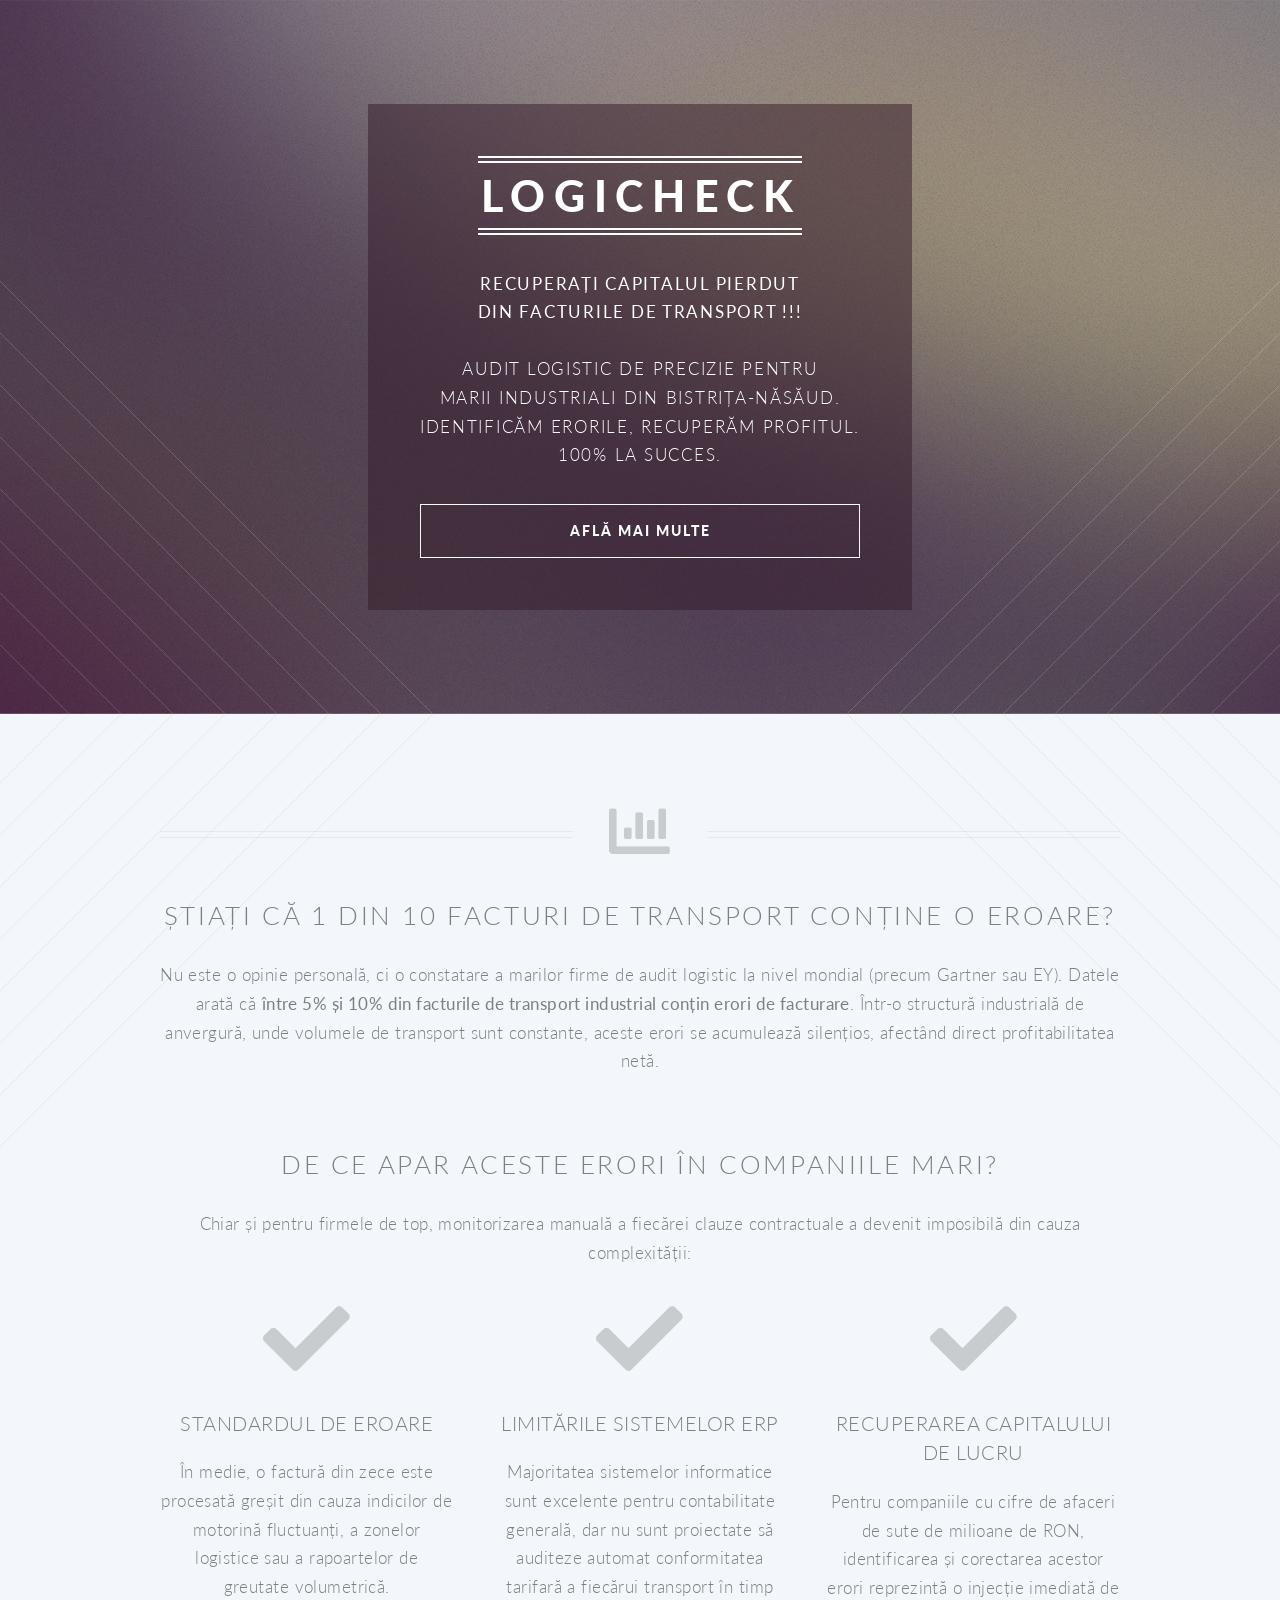
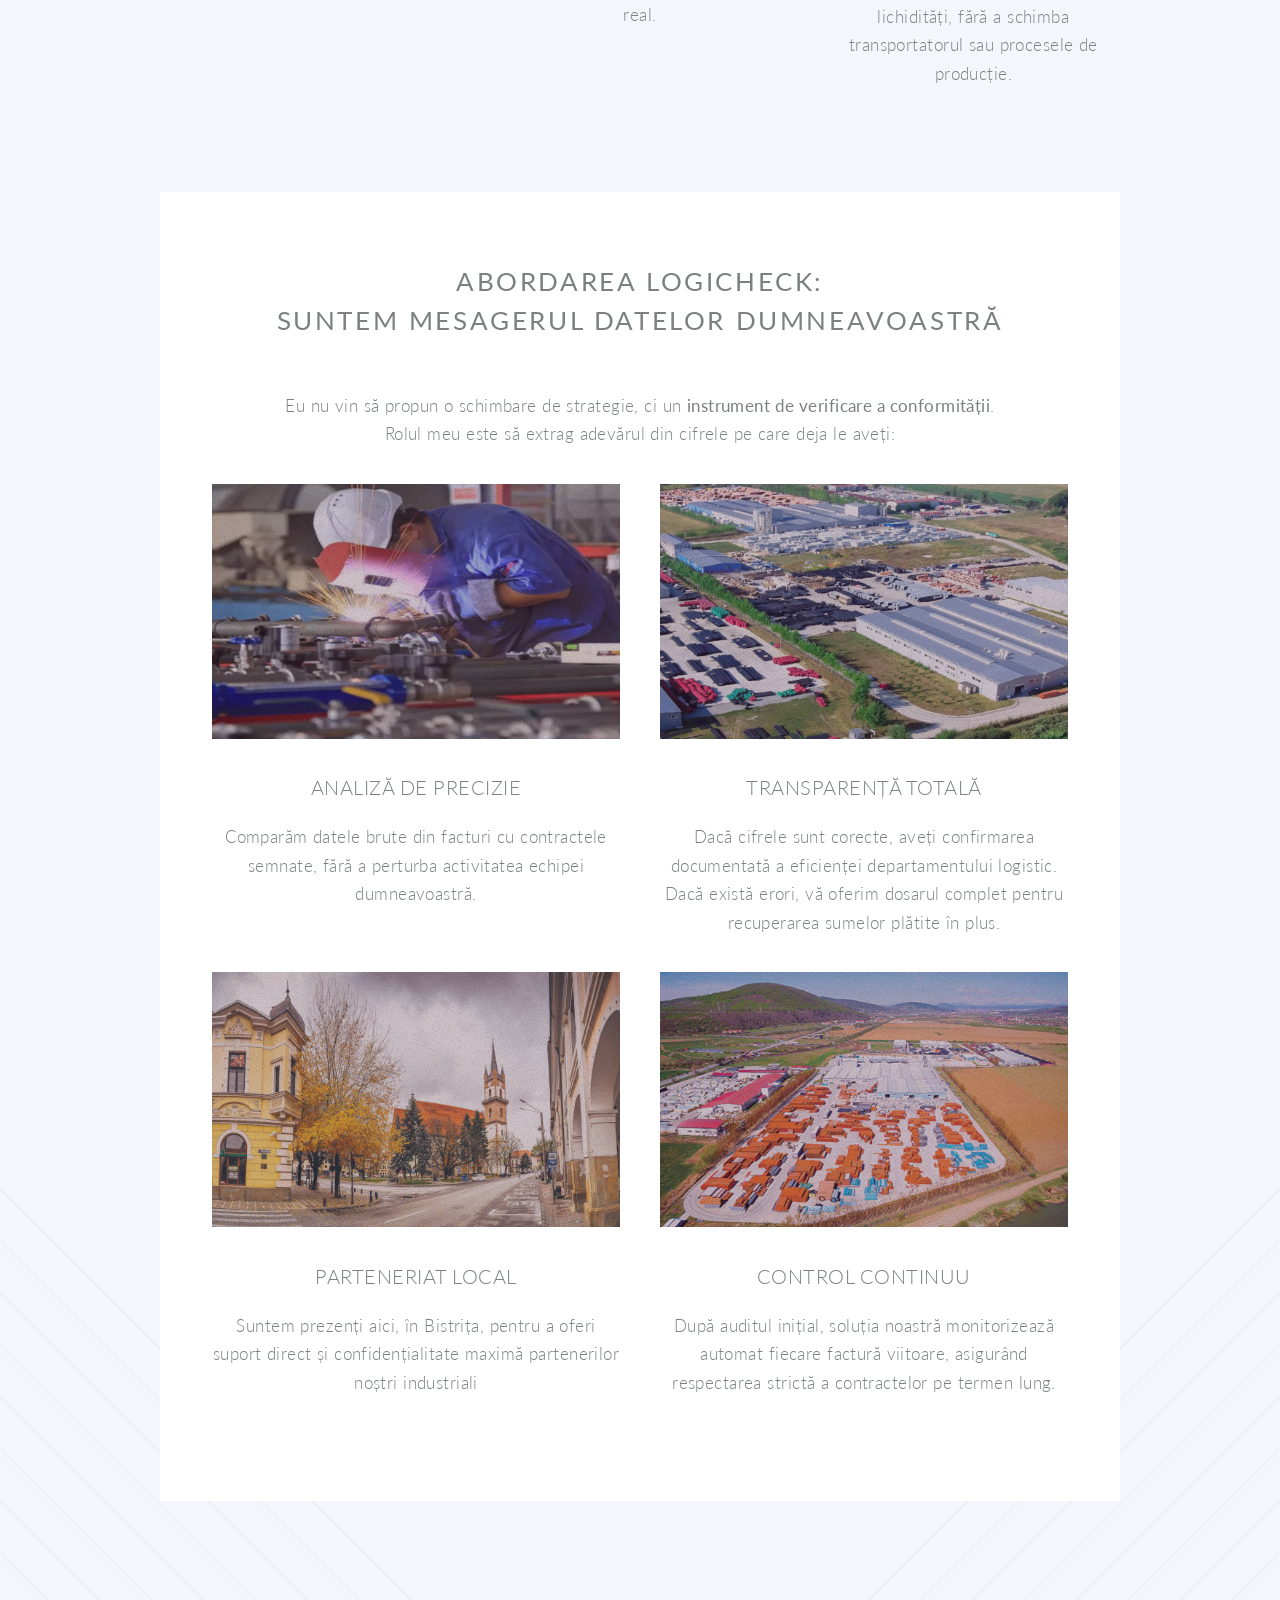
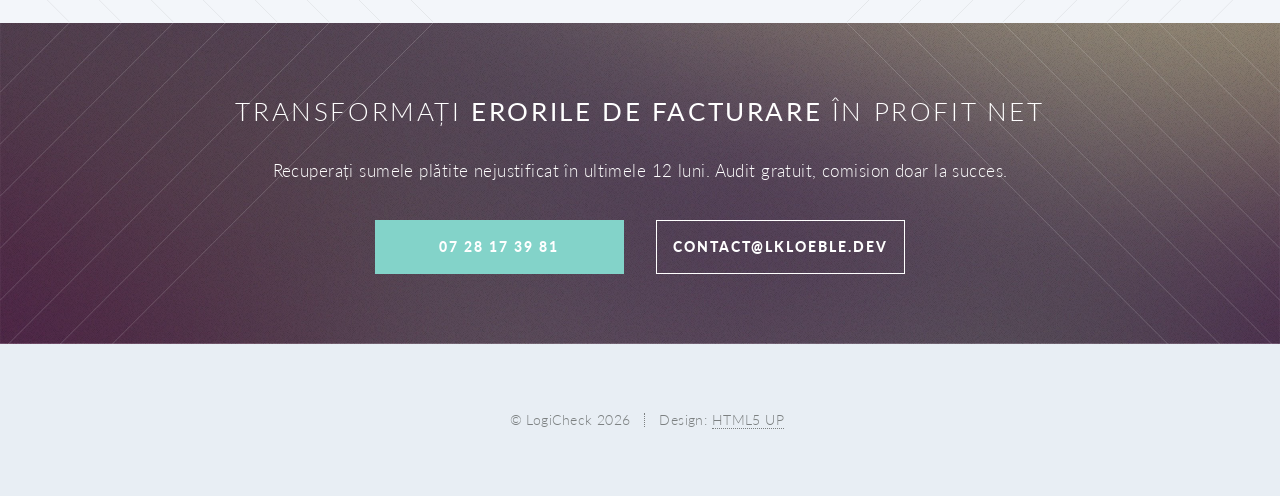
<file: index.html>
<!DOCTYPE HTML>
<!--
	Twenty by HTML5 UP
	html5up.net | @ajlkn
	Free for personal and commercial use under the CCA 3.0 license (html5up.net/license)
-->
<html>
	<head>
		<title>LogiCheck Presentation</title>
		<meta charset="utf-8" />
		<meta name="viewport" content="width=device-width, initial-scale=1, user-scalable=no" />
		<link rel="stylesheet" href="assets/css/main.css" />
		<noscript><link rel="stylesheet" href="assets/css/noscript.css" /></noscript>
	</head>
	<body class="index is-preload">
		<div id="page-wrapper">

			<!-- Header -->
				<header id="header" class="alt">
					<h1 id="logo"><a href="index.html">Twenty <span>by HTML5 UP</span></a></h1>
					<nav id="nav">
						<ul>
							<li class="current"><a href="index.html">Welcome</a></li>
							<li class="submenu">
								<a href="#">Layouts</a>
								<ul>
									<li><a href="left-sidebar.html">Left Sidebar</a></li>
									<li><a href="right-sidebar.html">Right Sidebar</a></li>
									<li><a href="no-sidebar.html">No Sidebar</a></li>
									<li><a href="contact.html">Contact</a></li>
									<li class="submenu">
										<a href="#">Submenu</a>
										<ul>
											<li><a href="#">Dolore Sed</a></li>
											<li><a href="#">Consequat</a></li>
											<li><a href="#">Lorem Magna</a></li>
											<li><a href="#">Sed Magna</a></li>
											<li><a href="#">Ipsum Nisl</a></li>
										</ul>
									</li>
								</ul>
							</li>
							<li><a href="#" class="button primary">Sign Up</a></li>
						</ul>
					</nav>
				</header>


			<!-- Banner -->
				<section id="banner">

					<!--
						".inner" is set up as an inline-block so it automatically expands
						in both directions to fit whatever's inside it. This means it won't
						automatically wrap lines, so be sure to use line breaks where
						appropriate (<br />).
					-->
					<div class="inner">

						<header>
							<h2>LOGICHECK</h2>
						</header>
						<p>
							<b>Recuperați Capitalul Pierdut<br>
								din Facturile de Transport !!!</b>
							<br><br>
							Audit logistic de precizie pentru <br>
							marii industriali din Bistrița-Năsăud.<br>
							Identificăm erorile, recuperăm profitul.<br>
							100% la succes.

						</p>
						<footer>
							<ul class="buttons stacked">
								<li><a href="#main" class="button fit scrolly">Află mai multe</a></li>
							</ul>
						</footer>

					</div>

				</section>

			<!-- Main -->
				<article id="main">

					<header class="special container">
						<span class="icon solid fa-chart-bar"></span>
						<h2>
							Știați că 1 din 10 facturi de transport conține o eroare?
						</h2>
						<p>
							Nu este o opinie personală, ci o constatare a marilor firme de audit logistic la nivel mondial (precum Gartner sau EY). Datele arată că
							<b>între 5% și 10% din facturile de transport industrial conțin erori de facturare</b>.
							Într-o structură industrială de anvergură, unde volumele de transport sunt constante, aceste erori se acumulează silențios, afectând direct profitabilitatea netă.
						</p>
					</header>


					<!-- Two -->
						<section class="wrapper style1 container special">
							<header>
								<h2>De ce apar aceste erori în companiile mari?</h2>
							</header>
							Chiar și pentru firmele de top, monitorizarea manuală a fiecărei clauze contractuale a devenit imposibilă din cauza complexității:
							<br><br>
							<div class="row">

								<div class="col-4 col-12-narrower">

									<section>
										<span class="icon solid featured fa-check"></span>
										<header>
											<h3>Standardul de eroare</h3>
										</header>
										<p>În medie, o factură din zece este procesată greșit din cauza indicilor de motorină fluctuanți, a zonelor logistice sau a rapoartelor de greutate volumetrică.</p>
									</section>

								</div>
								<div class="col-4 col-12-narrower">

									<section>
										<span class="icon solid featured fa-check"></span>
										<header>
											<h3>Limitările sistemelor ERP</h3>
										</header>
										<p>Majoritatea sistemelor informatice sunt excelente pentru contabilitate generală, dar nu sunt proiectate să auditeze automat conformitatea tarifară a fiecărui transport în timp real.</p>
									</section>

								</div>
								<div class="col-4 col-12-narrower">

									<section>
										<span class="icon solid featured fa-check"></span>
										<header>
											<h3>Recuperarea capitalului de lucru</h3>
										</header>
										<p>Pentru companiile cu cifre de afaceri de sute de milioane de RON, identificarea și corectarea acestor erori reprezintă o injecție imediată de lichidități, fără a schimba transportatorul sau procesele de producție.</p>
									</section>

								</div>
							</div>
						</section>

					<!-- Three -->
						<section class="wrapper style3 container special">

							<header class="major">
								<h2><b>Abordarea LogiCheck:<br> Suntem mesagerul datelor dumneavoastră</b></h2>
							</header>

							<p>
								Eu nu vin să propun o schimbare de strategie, ci un <b>instrument de verificare a conformității</b>.
								<br>
								Rolul meu este să extrag adevărul din cifrele pe care deja le aveți:
							</p>

							<div class="row">
								<div class="col-6 col-12-narrower">

									<section>
										<a href="#" class="image featured"><img src="images/visual1.jpg" alt="" /></a>
										<header>
											<h3>Analiză de precizie</h3>
										</header>
										<p>
											Comparăm datele brute din facturi cu contractele semnate, fără a perturba activitatea echipei dumneavoastră.
										</p>
									</section>

								</div>
								<div class="col-6 col-12-narrower">

									<section>
										<a href="#" class="image featured"><img src="images/visual2.jpg" alt="" /></a>
										<header>
											<h3>Transparență totală</h3>
										</header>
										<p>
											Dacă cifrele sunt corecte, aveți confirmarea documentată a eficienței departamentului logistic. Dacă există erori, vă oferim dosarul complet pentru recuperarea sumelor plătite în plus.
										</p>
									</section>

								</div>
							</div>
							<div class="row">
								<div class="col-6 col-12-narrower">

									<section>
										<a href="#" class="image featured"><img src="images/visual3.jpg" alt="" /></a>
										<header>
											<h3>Parteneriat Local</h3>
										</header>
										<p>
											Suntem prezenți aici, în Bistrița, pentru a oferi suport direct și confidențialitate maximă partenerilor noștri industriali
										</p>
									</section>

								</div>
								<div class="col-6 col-12-narrower">

									<section>
										<a href="#" class="image featured"><img src="images/visual4.jpg" alt="" /></a>
										<header>
											<h3>Control Continuu</h3>
										</header>
										<p>
											După auditul inițial, soluția noastră monitorizează automat fiecare factură viitoare, asigurând respectarea strictă a contractelor pe termen lung.
										</p>
									</section>

								</div>
							</div>

						</section>

				</article>

			<!-- CTA -->
				<section id="cta">

					<header>
						<h2>Transformați <strong>erorile de facturare</strong> în profit net</h2>
						<p>Recuperați sumele plătite nejustificat în ultimele 12 luni. Audit gratuit, comision doar la succes.</p>
					</header>
					<footer>
						<ul class="buttons">
							<li><span class="button primary">07 28 17 39 81</span></li>
							<li><span class="button">CONTACT@LKLOEBLE.DEV</span></li>
						</ul>
					</footer>

				</section>

			<!-- Footer -->
				<footer id="footer">

					<ul class="copyright">
						<li>&copy; LogiCheck 2026</li><li>Design: <a href="http://html5up.net">HTML5 UP</a></li>
					</ul>

				</footer>

		</div>

		<!-- Scripts -->
			<script src="assets/js/jquery.min.js"></script>
			<script src="assets/js/jquery.dropotron.min.js"></script>
			<script src="assets/js/jquery.scrolly.min.js"></script>
			<script src="assets/js/jquery.scrollex.min.js"></script>
			<script src="assets/js/browser.min.js"></script>
			<script src="assets/js/breakpoints.min.js"></script>
			<script src="assets/js/util.js"></script>
			<script src="assets/js/main.js"></script>

	</body>
</html>
</file>
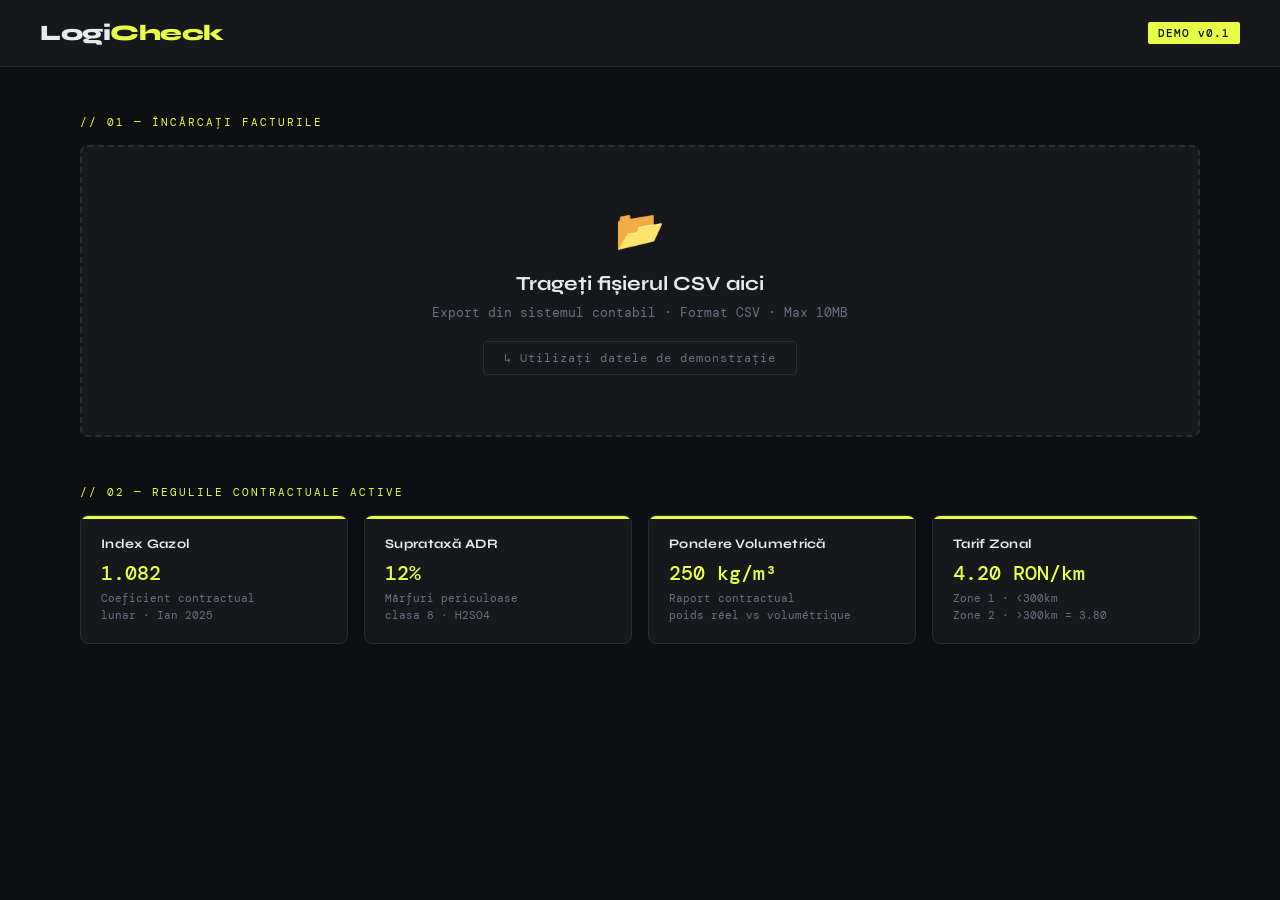
<file: try1.html>
<!DOCTYPE HTML>
<html lang="ro">
<head>
  <meta charset="utf-8"/>
  <meta name="viewport" content="width=device-width, initial-scale=1"/>
  <title>LogiCheck — Motor de Audit Logistic</title>
  <link href="https://fonts.googleapis.com/css2?family=DM+Mono:wght@400;500&family=Syne:wght@400;600;700;800&display=swap" rel="stylesheet"/>
  <style>
    :root {
      --bg: #0e0f11;
      --surface: #16181c;
      --surface2: #1e2128;
      --border: #2a2d35;
      --accent: #e8ff47;
      --accent2: #ff6b35;
      --danger: #ff4444;
      --ok: #44dd88;
      --text: #e8eaf0;
      --muted: #6b7280;
      --mono: 'DM Mono', monospace;
      --sans: 'Syne', sans-serif;
    }

    * { box-sizing: border-box; margin: 0; padding: 0; }

    body {
      background: var(--bg);
      color: var(--text);
      font-family: var(--sans);
      min-height: 100vh;
      padding: 0;
    }

    /* HEADER */
    .header {
      background: var(--surface);
      border-bottom: 1px solid var(--border);
      padding: 20px 40px;
      display: flex;
      align-items: center;
      justify-content: space-between;
      position: sticky;
      top: 0;
      z-index: 100;
    }

    .logo {
      font-size: 22px;
      font-weight: 800;
      letter-spacing: -0.5px;
    }

    .logo span {
      color: var(--accent);
    }

    .badge {
      font-family: var(--mono);
      font-size: 11px;
      background: var(--accent);
      color: #0e0f11;
      padding: 4px 10px;
      border-radius: 2px;
      font-weight: 500;
      letter-spacing: 1px;
    }

    /* MAIN */
    .main {
      max-width: 1200px;
      margin: 0 auto;
      padding: 48px 40px;
    }

    /* UPLOAD ZONE */
    .upload-section {
      margin-bottom: 48px;
    }

    .section-label {
      font-family: var(--mono);
      font-size: 11px;
      color: var(--accent);
      letter-spacing: 2px;
      text-transform: uppercase;
      margin-bottom: 16px;
    }

    .drop-zone {
      border: 2px dashed var(--border);
      border-radius: 8px;
      padding: 60px 40px;
      text-align: center;
      cursor: pointer;
      transition: all 0.2s ease;
      background: var(--surface);
      position: relative;
    }

    .drop-zone:hover, .drop-zone.dragover {
      border-color: var(--accent);
      background: #1a1c20;
    }

    .drop-zone input[type="file"] {
      position: absolute;
      inset: 0;
      opacity: 0;
      cursor: pointer;
      width: 100%;
      height: 100%;
    }

    .drop-icon {
      font-size: 40px;
      margin-bottom: 16px;
      display: block;
    }

    .drop-title {
      font-size: 20px;
      font-weight: 700;
      margin-bottom: 8px;
    }

    .drop-sub {
      font-family: var(--mono);
      font-size: 13px;
      color: var(--muted);
    }

    .demo-btn {
      margin-top: 20px;
      background: transparent;
      border: 1px solid var(--border);
      color: var(--muted);
      font-family: var(--mono);
      font-size: 12px;
      padding: 8px 20px;
      border-radius: 4px;
      cursor: pointer;
      transition: all 0.2s;
      letter-spacing: 1px;
    }

    .demo-btn:hover {
      border-color: var(--accent);
      color: var(--accent);
    }

    /* RULES PANEL */
    .rules-section {
      margin-bottom: 48px;
    }

    .rules-grid {
      display: grid;
      grid-template-columns: repeat(4, 1fr);
      gap: 16px;
    }

    .rule-card {
      background: var(--surface);
      border: 1px solid var(--border);
      border-radius: 8px;
      padding: 20px;
      position: relative;
      overflow: hidden;
    }

    .rule-card::before {
      content: '';
      position: absolute;
      top: 0; left: 0; right: 0;
      height: 3px;
      background: var(--accent);
    }

    .rule-name {
      font-size: 13px;
      font-weight: 700;
      margin-bottom: 8px;
      letter-spacing: 0.3px;
    }

    .rule-value {
      font-family: var(--mono);
      font-size: 20px;
      font-weight: 500;
      color: var(--accent);
      margin-bottom: 4px;
    }

    .rule-desc {
      font-family: var(--mono);
      font-size: 11px;
      color: var(--muted);
      line-height: 1.5;
    }

    /* RESULTS */
    .results-section { display: none; }
    .results-section.visible { display: block; }

    /* SUMMARY CARDS */
    .summary-grid {
      display: grid;
      grid-template-columns: repeat(4, 1fr);
      gap: 16px;
      margin-bottom: 40px;
    }

    .summary-card {
      background: var(--surface);
      border: 1px solid var(--border);
      border-radius: 8px;
      padding: 24px;
    }

    .summary-card.highlight {
      background: var(--accent);
      border-color: var(--accent);
    }

    .summary-card.highlight .summary-label,
    .summary-card.highlight .summary-value {
      color: #0e0f11;
    }

    .summary-label {
      font-family: var(--mono);
      font-size: 11px;
      color: var(--muted);
      letter-spacing: 1px;
      text-transform: uppercase;
      margin-bottom: 8px;
    }

    .summary-value {
      font-size: 32px;
      font-weight: 800;
      letter-spacing: -1px;
      line-height: 1;
    }

    .summary-sub {
      font-family: var(--mono);
      font-size: 11px;
      color: var(--muted);
      margin-top: 6px;
    }

    /* TABLE */
    .table-wrapper {
      overflow-x: auto;
      border-radius: 8px;
      border: 1px solid var(--border);
    }

    table {
      width: 100%;
      border-collapse: collapse;
      font-size: 13px;
    }

    thead {
      background: var(--surface2);
    }

    th {
      font-family: var(--mono);
      font-size: 10px;
      letter-spacing: 1.5px;
      text-transform: uppercase;
      color: var(--muted);
      padding: 14px 16px;
      text-align: left;
      border-bottom: 1px solid var(--border);
      white-space: nowrap;
    }

    td {
      padding: 14px 16px;
      border-bottom: 1px solid var(--border);
      font-family: var(--mono);
      font-size: 12px;
      white-space: nowrap;
    }

    tr:last-child td { border-bottom: none; }

    tr:hover td { background: var(--surface2); }

    .row-error td { background: rgba(255, 68, 68, 0.04); }
    .row-ok td { background: transparent; }

    .status-badge {
      display: inline-flex;
      align-items: center;
      gap: 6px;
      padding: 3px 10px;
      border-radius: 3px;
      font-size: 10px;
      letter-spacing: 1px;
      font-weight: 500;
    }

    .status-error {
      background: rgba(255, 68, 68, 0.15);
      color: var(--danger);
      border: 1px solid rgba(255, 68, 68, 0.3);
    }

    .status-ok {
      background: rgba(68, 221, 136, 0.1);
      color: var(--ok);
      border: 1px solid rgba(68, 221, 136, 0.2);
    }

    .ecart-value {
      font-weight: 500;
    }

    .ecart-neg { color: var(--danger); }
    .ecart-zero { color: var(--muted); }

    .rule-tag {
      font-size: 10px;
      background: var(--surface2);
      border: 1px solid var(--border);
      padding: 2px 7px;
      border-radius: 2px;
      color: var(--muted);
    }

    .rule-tag.adr { border-color: var(--accent2); color: var(--accent2); }
    .rule-tag.gazol { border-color: #a78bfa; color: #a78bfa; }
    .rule-tag.vol { border-color: #38bdf8; color: #38bdf8; }
    .rule-tag.zone { border-color: #fb923c; color: #fb923c; }

    /* FOOTER NOTE */
    .footer-note {
      margin-top: 40px;
      padding: 20px 24px;
      background: var(--surface);
      border: 1px solid var(--border);
      border-left: 3px solid var(--accent);
      border-radius: 4px;
      font-family: var(--mono);
      font-size: 12px;
      color: var(--muted);
      line-height: 1.7;
    }

    .footer-note strong { color: var(--text); }

    /* LOADING */
    .loading {
      display: none;
      text-align: center;
      padding: 40px;
    }

    .loading.visible { display: block; }

    .spinner {
      width: 32px;
      height: 32px;
      border: 2px solid var(--border);
      border-top-color: var(--accent);
      border-radius: 50%;
      animation: spin 0.7s linear infinite;
      margin: 0 auto 16px;
    }

    @keyframes spin { to { transform: rotate(360deg); } }

    .fade-in {
      animation: fadeIn 0.4s ease forwards;
    }

    @keyframes fadeIn {
      from { opacity: 0; transform: translateY(10px); }
      to { opacity: 1; transform: translateY(0); }
    }

    @media (max-width: 768px) {
      .main { padding: 24px 20px; }
      .rules-grid { grid-template-columns: repeat(2, 1fr); }
      .summary-grid { grid-template-columns: repeat(2, 1fr); }
      .header { padding: 16px 20px; }
    }
  </style>
</head>
<body>

<header class="header">
  <div class="logo">Logi<span>Check</span></div>
  <div class="badge">DEMO v0.1</div>
</header>

<main class="main">

  <!-- UPLOAD -->
  <section class="upload-section">
    <div class="section-label">// 01 — Încărcați facturile</div>
    <div class="drop-zone" id="dropZone">
      <input type="file" id="fileInput" accept=".csv"/>
      <span class="drop-icon">📂</span>
      <div class="drop-title">Trageți fișierul CSV aici</div>
      <div class="drop-sub">Export din sistemul contabil · Format CSV · Max 10MB</div>
      <button class="demo-btn" id="demoBtn" onclick="loadDemoData(event)">↳ Utilizați datele de demonstrație</button>
    </div>
  </section>

  <!-- RULES -->
  <section class="rules-section">
    <div class="section-label">// 02 — Regulile contractuale active</div>
    <div class="rules-grid">
      <div class="rule-card">
        <div class="rule-name">Index Gazol</div>
        <div class="rule-value">1.082</div>
        <div class="rule-desc">Coeficient contractual<br>lunar · Ian 2025</div>
      </div>
      <div class="rule-card">
        <div class="rule-name">Suprataxă ADR</div>
        <div class="rule-value">12%</div>
        <div class="rule-desc">Mărfuri periculoase<br>clasa 8 · H2SO4</div>
      </div>
      <div class="rule-card">
        <div class="rule-name">Pondere Volumetrică</div>
        <div class="rule-value">250 kg/m³</div>
        <div class="rule-desc">Raport contractual<br>poids réel vs volumétrique</div>
      </div>
      <div class="rule-card">
        <div class="rule-name">Tarif Zonal</div>
        <div class="rule-value">4.20 RON/km</div>
        <div class="rule-desc">Zone 1 · &lt;300km<br>Zone 2 · &gt;300km = 3.80</div>
      </div>
    </div>
  </section>

  <!-- LOADING -->
  <div class="loading" id="loading">
    <div class="spinner"></div>
    <div style="font-family: var(--mono); font-size: 13px; color: var(--muted);">Analizare facturi în curs...</div>
  </div>

  <!-- RESULTS -->
  <section class="results-section" id="results">

    <div class="section-label">// 03 — Rezultatele auditului</div>

    <div class="summary-grid" id="summaryGrid"></div>

    <div class="table-wrapper">
      <table id="resultsTable">
        <thead>
        <tr>
          <th>Nr. Factură</th>
          <th>Data</th>
          <th>Transportator</th>
          <th>Destinație</th>
          <th>Regulă</th>
          <th>Facturat (RON)</th>
          <th>Datorat (RON)</th>
          <th>Diferență (RON)</th>
          <th>Status</th>
        </tr>
        </thead>
        <tbody id="tableBody"></tbody>
      </table>
    </div>

    <div class="footer-note">
      <strong>Metodologie:</strong> Fiecare factură este verificată față de regulile contractuale în vigoare la data transportului.
      Ecarturile pozitive reprezintă sume facturate în plus față de contract.
      <strong>Acest raport constituie baza dosarului de recuperare transmis transportatorului.</strong>
    </div>

  </section>

</main>

<script>

  // ─── RULES ENGINE ────────────────────────────────────────────────────────────

  const RULES = {
    indexGazol: {
      jan: 1.082,
      feb: 1.091,
      mar: 1.078
    },
    tauxADR: 0.12,          // 12% contractual
    tauxADR_facture: 0.15,  // 15% appliqué par le transporteur (erreur simulée)
    coefVolumetrique: 250,  // kg/m³
    tarifs: {
      // distance en km vers chaque ville depuis Bistrita
      'Cluj-Napoca':  { km: 98,  zone: 1 },
      'Bucuresti':    { km: 452, zone: 2 },
      'Sibiu':        { km: 155, zone: 1 },
      'Timisoara':    { km: 380, zone: 2 },
      'Brasov':       { km: 210, zone: 1 },
      'Iasi':         { km: 310, zone: 2 },
      'Craiova':      { km: 520, zone: 2 },
    },
    tarifZone1: 4.20, // RON/km
    tarifZone2: 3.80, // RON/km
    // TransCargo applique zone1 pour tout (erreur simulée)
    tarifApplique: { 'TransCargo SRL': 4.20, 'VeloxTrans SA': 4.20, 'NordLogistic SRL': 3.80 }
  };

  function getIndexGazol(dateStr) {
    const d = new Date(dateStr);
    const m = d.getMonth(); // 0=jan, 1=feb, 2=mar
    if (m === 0) return RULES.indexGazol.jan;
    if (m === 1) return RULES.indexGazol.feb;
    return RULES.indexGazol.mar;
  }

  function analyzeRow(row) {
    const dest = row.villeArrivee.trim();
    const trajet = RULES.tarifs[dest];
    if (!trajet) return null;

    const poidsReel = parseFloat(row.poidsTotalKg);
    const volume = parseFloat(row.volumeTotal);
    const poidsvol = volume * RULES.coefVolumetrique;
    const poidsFacturable = Math.max(poidsReel, poidsvol);

    const tarifZoneCorrecte = trajet.zone === 1 ? RULES.tarifZone1 : RULES.tarifZone2;
    const tarifApplique = RULES.tarifApplique[row.transporteur.trim()] || tarifZoneCorrecte;

    const indexGazol = getIndexGazol(row.dateDebutTransport);

    // BASE : tarif km x distance x index gazol x (poids/1000)
    const baseCorrecte = trajet.km * tarifZoneCorrecte * indexGazol * (poidsFacturable / 1000);
    const baseAppliquee = trajet.km * tarifApplique * indexGazol * (poidsFacturable / 1000);

    let montantDu = baseCorrecte;
    let montantFacture = parseFloat(row.montantFacture);
    let regleViolee = null;

    // Règle ADR
    const isDanger = row.dangerProduct === 'true';
    if (isDanger) {
      const surchargeCorrecte = montantDu * RULES.tauxADR;
      const surchargeAppliquee = montantDu * RULES.tauxADR_facture;
      montantDu += surchargeCorrecte;
      // on simule que le transporteur a facturé avec le mauvais taux ADR
      if (row.transporteur.trim() === 'VeloxTrans SA') {
        montantFacture = parseFloat((montantDu - surchargeCorrecte + surchargeAppliquee).toFixed(2));
        regleViolee = 'ADR';
      }
    }

    // Règle zone (TransCargo applique toujours zone1)
    if (trajet.zone === 2 && row.transporteur.trim() === 'TransCargo SRL') {
      const ecartZone = trajet.km * (RULES.tarifZone1 - RULES.tarifZone2) * indexGazol * (poidsFacturable / 1000);
      montantFacture = parseFloat((montantDu + ecartZone).toFixed(2));
      regleViolee = 'ZONA';
    }

    const ecart = parseFloat((montantFacture - montantDu).toFixed(2));

    return {
      numeroFacture: row.numeroFacture,
      dateFacture: row.dateFacture,
      transporteur: row.transporteur.trim(),
      destination: dest,
      montantFacture: montantFacture.toFixed(2),
      montantDu: montantDu.toFixed(2),
      ecart: ecart,
      regle: regleViolee,
      erreur: ecart > 5
    };
  }

  // ─── CSV PARSER ──────────────────────────────────────────────────────────────

  function parseCSV(text) {
    const lines = text.trim().split('\n');
    const headers = lines[0].split(',').map(h => h.trim());
    return lines.slice(1).map(line => {
      const vals = line.split(',');
      const obj = {};
      headers.forEach((h, i) => obj[h] = (vals[i] || '').trim());
      return obj;
    });
  }

  // ─── RENDER ──────────────────────────────────────────────────────────────────

  function renderResults(rows) {
    const analyzed = rows.map(analyzeRow).filter(Boolean);

    const errors = analyzed.filter(r => r.erreur);
    const totalEcart = errors.reduce((s, r) => s + r.ecart, 0);
    const commission = totalEcart * 0.25;

    // Summary
    const summaryGrid = document.getElementById('summaryGrid');
    summaryGrid.innerHTML = `
    <div class="summary-card fade-in">
      <div class="summary-label">Facturi analizate</div>
      <div class="summary-value">${analyzed.length}</div>
      <div class="summary-sub">fișiere procesate</div>
    </div>
    <div class="summary-card fade-in" style="animation-delay:0.05s">
      <div class="summary-label">Erori detectate</div>
      <div class="summary-value" style="color:var(--danger)">${errors.length}</div>
      <div class="summary-sub">${((errors.length/analyzed.length)*100).toFixed(0)}% din total</div>
    </div>
    <div class="summary-card highlight fade-in" style="animation-delay:0.1s">
      <div class="summary-label">Total recuperabil</div>
      <div class="summary-value">${totalEcart.toFixed(0)} RON</div>
      <div class="summary-sub">sume facturate în plus</div>
    </div>
    <div class="summary-card fade-in" style="animation-delay:0.15s">
      <div class="summary-label">Onorariu LogiCheck</div>
      <div class="summary-value">${commission.toFixed(0)} RON</div>
      <div class="summary-sub">25% · doar la succes</div>
    </div>
  `;

    // Table
    const tbody = document.getElementById('tableBody');
    tbody.innerHTML = analyzed.map((r, i) => {
      const ruleTag = r.regle
              ? `<span class="rule-tag ${r.regle.toLowerCase()}">${r.regle}</span>`
              : `<span class="rule-tag">—</span>`;

      const ecartHtml = r.ecart > 5
              ? `<span class="ecart-value ecart-neg">+ ${r.ecart.toFixed(2)}</span>`
              : `<span class="ecart-value ecart-zero">0.00</span>`;

      const statusHtml = r.erreur
              ? `<span class="status-badge status-error">⚠ EROARE</span>`
              : `<span class="status-badge status-ok">✓ CONFORM</span>`;

      return `
      <tr class="${r.erreur ? 'row-error' : 'row-ok'} fade-in" data-delay="${i*0.03}">
        <td>${r.numeroFacture}</td>
        <td>${r.dateFacture}</td>
        <td>${r.transporteur}</td>
        <td>${r.destination}</td>
        <td>${ruleTag}</td>
        <td>${r.montantFacture}</td>
        <td>${parseFloat(r.montantDu).toFixed(2)}</td>
        <td>${ecartHtml}</td>
        <td>${statusHtml}</td>
      </tr>
    `;
    }).join('');

    document.getElementById('loading').classList.remove('visible');
    document.getElementById('results').classList.add('visible');

    // Apply animation delays
    document.querySelectorAll('tr[data-delay]').forEach(el => {
      el.style.animationDelay = el.dataset.delay + 's';
    });
  }

  // ─── FILE HANDLING ────────────────────────────────────────────────────────────

  function processFile(file) {
    document.getElementById('loading').classList.add('visible');
    document.getElementById('results').classList.remove('visible');

    const reader = new FileReader();
    reader.onload = e => {
      setTimeout(() => {
        const rows = parseCSV(e.target.result);
        renderResults(rows);
      }, 800);
    };
    reader.readAsText(file);
  }

  document.getElementById('fileInput').addEventListener('change', e => {
    if (e.target.files[0]) processFile(e.target.files[0]);
  });

  const dropZone = document.getElementById('dropZone');
  dropZone.addEventListener('dragover', e => { e.preventDefault(); dropZone.classList.add('dragover'); });
  dropZone.addEventListener('dragleave', () => dropZone.classList.remove('dragover'));
  dropZone.addEventListener('drop', e => {
    e.preventDefault();
    dropZone.classList.remove('dragover');
    if (e.dataTransfer.files[0]) processFile(e.dataTransfer.files[0]);
  });

  // ─── DEMO DATA ────────────────────────────────────────────────────────────────

  function loadDemoData(e) {
    e.stopPropagation();
    const csv = `numeroFacture,dateFacture,dateDebutTransport,dateArriveeTransport,poidsTotalKg,volumeTotal,froidSensibilite,dangerProduct,montantFacture,transporteur,villeDepart,villeArrivee
F-2025-001,2025-01-08,2025-01-06,2025-01-07,1200,4.2,false,false,1850,TransCargo SRL,Bistrita,Cluj-Napoca
F-2025-002,2025-01-10,2025-01-09,2025-01-10,3400,8.1,false,true,4200,TransCargo SRL,Bistrita,Bucuresti
F-2025-003,2025-01-15,2025-01-13,2025-01-15,800,6.5,true,false,2100,VeloxTrans SA,Bistrita,Sibiu
F-2025-004,2025-01-18,2025-01-17,2025-01-18,5200,12.3,false,false,3900,TransCargo SRL,Bistrita,Timisoara
F-2025-005,2025-01-22,2025-01-21,2025-01-22,950,3.8,false,true,2850,VeloxTrans SA,Bistrita,Brasov
F-2025-006,2025-01-25,2025-01-24,2025-01-25,2100,9.4,true,false,3100,NordLogistic SRL,Bistrita,Iasi
F-2025-007,2025-01-29,2025-01-28,2025-01-29,4800,11.2,false,false,4500,TransCargo SRL,Bistrita,Craiova
F-2025-008,2025-02-03,2025-02-02,2025-02-03,1500,5.6,false,true,3200,VeloxTrans SA,Bistrita,Bucuresti
F-2025-009,2025-02-07,2025-02-06,2025-02-07,680,2.9,true,false,1600,NordLogistic SRL,Bistrita,Cluj-Napoca
F-2025-010,2025-02-11,2025-02-10,2025-02-11,3900,10.1,false,false,4100,TransCargo SRL,Bistrita,Timisoara
F-2025-011,2025-02-14,2025-02-13,2025-02-14,2600,7.3,false,true,5100,VeloxTrans SA,Bistrita,Bucuresti
F-2025-012,2025-02-19,2025-02-18,2025-02-19,1100,4.8,true,false,2400,NordLogistic SRL,Bistrita,Sibiu
F-2025-013,2025-02-22,2025-02-21,2025-02-22,4200,9.7,false,false,3800,TransCargo SRL,Bistrita,Brasov
F-2025-014,2025-02-26,2025-02-25,2025-02-26,750,3.1,false,true,2950,VeloxTrans SA,Bistrita,Iasi
F-2025-015,2025-03-04,2025-03-03,2025-03-04,5800,13.5,false,false,5200,NordLogistic SRL,Bistrita,Craiova
F-2025-016,2025-03-07,2025-03-06,2025-03-07,1800,6.2,true,false,2700,TransCargo SRL,Bistrita,Cluj-Napoca
F-2025-017,2025-03-12,2025-03-11,2025-03-12,3100,8.8,false,true,4800,VeloxTrans SA,Bistrita,Bucuresti
F-2025-018,2025-03-17,2025-03-16,2025-03-17,920,4.1,false,false,1750,NordLogistic SRL,Bistrita,Sibiu
F-2025-019,2025-03-21,2025-03-20,2025-03-21,4600,10.9,false,true,6200,TransCargo SRL,Bistrita,Timisoara
F-2025-020,2025-03-26,2025-03-25,2025-03-26,1350,5.3,true,false,2300,VeloxTrans SA,Bistrita,Brasov`;

    document.getElementById('loading').classList.add('visible');
    document.getElementById('results').classList.remove('visible');
    setTimeout(() => {
      const rows = parseCSV(csv);
      renderResults(rows);
    }, 900);
  }
</script>
</body>
</html>
</file>
<file: assets/css/noscript.css>
/*
	Twenty by HTML5 UP
	html5up.net | @ajlkn
	Free for personal and commercial use under the CCA 3.0 license (html5up.net/license)
*/

/* Banner */

	#banner .inner {
		opacity: 1;
	}
</file>
<file: assets/css/main.css>
@import url("fontawesome-all.min.css");
@import url("https://fonts.googleapis.com/css?family=Lato:300,400,900");

/*
	Twenty by HTML5 UP
	html5up.net | @ajlkn
	Free for personal and commercial use under the CCA 3.0 license (html5up.net/license)
*/

html, body, div, span, applet, object,
iframe, h1, h2, h3, h4, h5, h6, p, blockquote,
pre, a, abbr, acronym, address, big, cite,
code, del, dfn, em, img, ins, kbd, q, s, samp,
small, strike, strong, sub, sup, tt, var, b,
u, i, center, dl, dt, dd, ol, ul, li, fieldset,
form, label, legend, table, caption, tbody,
tfoot, thead, tr, th, td, article, aside,
canvas, details, embed, figure, figcaption,
footer, header, hgroup, menu, nav, output, ruby,
section, summary, time, mark, audio, video {
	margin: 0;
	padding: 0;
	border: 0;
	font-size: 100%;
	font: inherit;
	vertical-align: baseline;}

article, aside, details, figcaption, figure,
footer, header, hgroup, menu, nav, section {
	display: block;}

body {
	line-height: 1;
}

ol, ul {
	list-style: none;
}

blockquote, q {
	quotes: none;
}

	blockquote:before, blockquote:after, q:before, q:after {
		content: '';
		content: none;
	}

table {
	border-collapse: collapse;
	border-spacing: 0;
}

body {
	-webkit-text-size-adjust: none;
}

mark {
	background-color: transparent;
	color: inherit;
}

input::-moz-focus-inner {
	border: 0;
	padding: 0;
}

input, select, textarea {
	-moz-appearance: none;
	-webkit-appearance: none;
	-ms-appearance: none;
	appearance: none;
}

/* Basic */

	html {
		box-sizing: border-box;
	}

	*, *:before, *:after {
		box-sizing: inherit;
	}

	body {
		background: #f3f6fa;
	}

		body.is-preload *, body.is-preload *:before, body.is-preload *:after {
			-moz-animation: none !important;
			-webkit-animation: none !important;
			-ms-animation: none !important;
			animation: none !important;
			-moz-transition: none !important;
			-webkit-transition: none !important;
			-ms-transition: none !important;
			transition: none !important;
		}

	body, input, select, textarea {
		color: #7c8081;
		font-family: 'Lato', sans-serif;
		font-size: 15pt;
		font-weight: 300;
		letter-spacing: 0.025em;
		line-height: 1.75em;
	}

	a {
		-moz-transition: color 0.2s ease-in-out, border-color 0.2s ease-in-out, background-color 0.2s ease-in-out;
		-webkit-transition: color 0.2s ease-in-out, border-color 0.2s ease-in-out, background-color 0.2s ease-in-out;
		-ms-transition: color 0.2s ease-in-out, border-color 0.2s ease-in-out, background-color 0.2s ease-in-out;
		transition: color 0.2s ease-in-out, border-color 0.2s ease-in-out, background-color 0.2s ease-in-out;
		color: #3fb1a3;
		text-decoration: none;
		border-bottom: dotted 1px;
	}

		a:hover {
			border-bottom-color: transparent;
		}

	strong, b {
		font-weight: 400;
	}

	p, ul, ol, dl, table, blockquote {
		margin: 0 0 2em 0;
	}

	h1, h2, h3, h4, h5, h6 {
		color: inherit;
		font-weight: 300;
		line-height: 1.75em;
		margin-bottom: 1em;
		text-transform: uppercase;
	}

		h1 a, h2 a, h3 a, h4 a, h5 a, h6 a {
			color: inherit;
			text-decoration: none;
			border: 0;
		}

	h2 {
		font-size: 1.5em;
		letter-spacing: 0.1em;
	}

	h3 {
		font-size: 1.15em;
		letter-spacing: 0.025em;
	}

	sub {
		font-size: 0.8em;
		position: relative;
		top: 0.5em;
	}

	sup {
		font-size: 0.8em;
		position: relative;
		top: -0.5em;
	}

	hr {
		border-top: solid 1px rgba(124, 128, 129, 0.2);
		border: 0;
		margin-bottom: 1.5em;
	}

	blockquote {
		border-left: solid 0.5em rgba(124, 128, 129, 0.2);
		font-style: italic;
		padding: 1em 0 1em 2em;
	}

/* Container */

	.container {
		margin: 0 auto;
		max-width: 100%;
		width: 1400px;
	}

		.container.medium {
			width: 1050px;
		}

		@media screen and (max-width: 1680px) {

			.container {
				width: 1200px;
			}

				.container.medium {
					width: 900px;
				}

		}

		@media screen and (max-width: 1280px) {

			.container {
				width: 960px;
			}

				.container.medium {
					width: 735px;
				}

		}

		@media screen and (max-width: 980px) {

			.container {
				width: 95%;
			}

				.container.medium {
					width: 71.25%;
				}

		}

		@media screen and (max-width: 840px) {

			.container {
				width: 95%;
			}

				.container.medium {
					width: 95%;
				}

		}

		@media screen and (max-width: 736px) {

			.container {
				width: 100%;
			}

				.container.medium {
					width: 100%;
				}

		}

/* Row */

	.row {
		display: flex;
		flex-wrap: wrap;
		box-sizing: border-box;
		align-items: stretch;
	}

		.row > * {
			box-sizing: border-box;
		}

		.row.gtr-uniform > * > :last-child {
			margin-bottom: 0;
		}

		.row.aln-left {
			justify-content: flex-start;
		}

		.row.aln-center {
			justify-content: center;
		}

		.row.aln-right {
			justify-content: flex-end;
		}

		.row.aln-top {
			align-items: flex-start;
		}

		.row.aln-middle {
			align-items: center;
		}

		.row.aln-bottom {
			align-items: flex-end;
		}

		.row > .imp {
			order: -1;
		}

		.row > .col-1 {
			width: 8.33333%;
		}

		.row > .off-1 {
			margin-left: 8.33333%;
		}

		.row > .col-2 {
			width: 16.66667%;
		}

		.row > .off-2 {
			margin-left: 16.66667%;
		}

		.row > .col-3 {
			width: 25%;
		}

		.row > .off-3 {
			margin-left: 25%;
		}

		.row > .col-4 {
			width: 33.33333%;
		}

		.row > .off-4 {
			margin-left: 33.33333%;
		}

		.row > .col-5 {
			width: 41.66667%;
		}

		.row > .off-5 {
			margin-left: 41.66667%;
		}

		.row > .col-6 {
			width: 50%;
		}

		.row > .off-6 {
			margin-left: 50%;
		}

		.row > .col-7 {
			width: 58.33333%;
		}

		.row > .off-7 {
			margin-left: 58.33333%;
		}

		.row > .col-8 {
			width: 66.66667%;
		}

		.row > .off-8 {
			margin-left: 66.66667%;
		}

		.row > .col-9 {
			width: 75%;
		}

		.row > .off-9 {
			margin-left: 75%;
		}

		.row > .col-10 {
			width: 83.33333%;
		}

		.row > .off-10 {
			margin-left: 83.33333%;
		}

		.row > .col-11 {
			width: 91.66667%;
		}

		.row > .off-11 {
			margin-left: 91.66667%;
		}

		.row > .col-12 {
			width: 100%;
		}

		.row > .off-12 {
			margin-left: 100%;
		}

		.row.gtr-0 {
			margin-top: 0px;
			margin-left: 0px;
		}

			.row.gtr-0 > * {
				padding: 0px 0 0 0px;
			}

			.row.gtr-0.gtr-uniform {
				margin-top: 0px;
			}

				.row.gtr-0.gtr-uniform > * {
					padding-top: 0px;
				}

		.row.gtr-25 {
			margin-top: -12.5px;
			margin-left: -12.5px;
		}

			.row.gtr-25 > * {
				padding: 12.5px 0 0 12.5px;
			}

			.row.gtr-25.gtr-uniform {
				margin-top: -12.5px;
			}

				.row.gtr-25.gtr-uniform > * {
					padding-top: 12.5px;
				}

		.row.gtr-50 {
			margin-top: -25px;
			margin-left: -25px;
		}

			.row.gtr-50 > * {
				padding: 25px 0 0 25px;
			}

			.row.gtr-50.gtr-uniform {
				margin-top: -25px;
			}

				.row.gtr-50.gtr-uniform > * {
					padding-top: 25px;
				}

		.row {
			margin-top: -50px;
			margin-left: -50px;
		}

			.row > * {
				padding: 50px 0 0 50px;
			}

			.row.gtr-uniform {
				margin-top: -50px;
			}

				.row.gtr-uniform > * {
					padding-top: 50px;
				}

		.row.gtr-150 {
			margin-top: -75px;
			margin-left: -75px;
		}

			.row.gtr-150 > * {
				padding: 75px 0 0 75px;
			}

			.row.gtr-150.gtr-uniform {
				margin-top: -75px;
			}

				.row.gtr-150.gtr-uniform > * {
					padding-top: 75px;
				}

		.row.gtr-200 {
			margin-top: -100px;
			margin-left: -100px;
		}

			.row.gtr-200 > * {
				padding: 100px 0 0 100px;
			}

			.row.gtr-200.gtr-uniform {
				margin-top: -100px;
			}

				.row.gtr-200.gtr-uniform > * {
					padding-top: 100px;
				}

		@media screen and (max-width: 1680px) {

			.row {
				display: flex;
				flex-wrap: wrap;
				box-sizing: border-box;
				align-items: stretch;
			}

				.row > * {
					box-sizing: border-box;
				}

				.row.gtr-uniform > * > :last-child {
					margin-bottom: 0;
				}

				.row.aln-left {
					justify-content: flex-start;
				}

				.row.aln-center {
					justify-content: center;
				}

				.row.aln-right {
					justify-content: flex-end;
				}

				.row.aln-top {
					align-items: flex-start;
				}

				.row.aln-middle {
					align-items: center;
				}

				.row.aln-bottom {
					align-items: flex-end;
				}

				.row > .imp-wide {
					order: -1;
				}

				.row > .col-1-wide {
					width: 8.33333%;
				}

				.row > .off-1-wide {
					margin-left: 8.33333%;
				}

				.row > .col-2-wide {
					width: 16.66667%;
				}

				.row > .off-2-wide {
					margin-left: 16.66667%;
				}

				.row > .col-3-wide {
					width: 25%;
				}

				.row > .off-3-wide {
					margin-left: 25%;
				}

				.row > .col-4-wide {
					width: 33.33333%;
				}

				.row > .off-4-wide {
					margin-left: 33.33333%;
				}

				.row > .col-5-wide {
					width: 41.66667%;
				}

				.row > .off-5-wide {
					margin-left: 41.66667%;
				}

				.row > .col-6-wide {
					width: 50%;
				}

				.row > .off-6-wide {
					margin-left: 50%;
				}

				.row > .col-7-wide {
					width: 58.33333%;
				}

				.row > .off-7-wide {
					margin-left: 58.33333%;
				}

				.row > .col-8-wide {
					width: 66.66667%;
				}

				.row > .off-8-wide {
					margin-left: 66.66667%;
				}

				.row > .col-9-wide {
					width: 75%;
				}

				.row > .off-9-wide {
					margin-left: 75%;
				}

				.row > .col-10-wide {
					width: 83.33333%;
				}

				.row > .off-10-wide {
					margin-left: 83.33333%;
				}

				.row > .col-11-wide {
					width: 91.66667%;
				}

				.row > .off-11-wide {
					margin-left: 91.66667%;
				}

				.row > .col-12-wide {
					width: 100%;
				}

				.row > .off-12-wide {
					margin-left: 100%;
				}

				.row.gtr-0 {
					margin-top: 0px;
					margin-left: 0px;
				}

					.row.gtr-0 > * {
						padding: 0px 0 0 0px;
					}

					.row.gtr-0.gtr-uniform {
						margin-top: 0px;
					}

						.row.gtr-0.gtr-uniform > * {
							padding-top: 0px;
						}

				.row.gtr-25 {
					margin-top: -10px;
					margin-left: -10px;
				}

					.row.gtr-25 > * {
						padding: 10px 0 0 10px;
					}

					.row.gtr-25.gtr-uniform {
						margin-top: -10px;
					}

						.row.gtr-25.gtr-uniform > * {
							padding-top: 10px;
						}

				.row.gtr-50 {
					margin-top: -20px;
					margin-left: -20px;
				}

					.row.gtr-50 > * {
						padding: 20px 0 0 20px;
					}

					.row.gtr-50.gtr-uniform {
						margin-top: -20px;
					}

						.row.gtr-50.gtr-uniform > * {
							padding-top: 20px;
						}

				.row {
					margin-top: -40px;
					margin-left: -40px;
				}

					.row > * {
						padding: 40px 0 0 40px;
					}

					.row.gtr-uniform {
						margin-top: -40px;
					}

						.row.gtr-uniform > * {
							padding-top: 40px;
						}

				.row.gtr-150 {
					margin-top: -60px;
					margin-left: -60px;
				}

					.row.gtr-150 > * {
						padding: 60px 0 0 60px;
					}

					.row.gtr-150.gtr-uniform {
						margin-top: -60px;
					}

						.row.gtr-150.gtr-uniform > * {
							padding-top: 60px;
						}

				.row.gtr-200 {
					margin-top: -80px;
					margin-left: -80px;
				}

					.row.gtr-200 > * {
						padding: 80px 0 0 80px;
					}

					.row.gtr-200.gtr-uniform {
						margin-top: -80px;
					}

						.row.gtr-200.gtr-uniform > * {
							padding-top: 80px;
						}

		}

		@media screen and (max-width: 1280px) {

			.row {
				display: flex;
				flex-wrap: wrap;
				box-sizing: border-box;
				align-items: stretch;
			}

				.row > * {
					box-sizing: border-box;
				}

				.row.gtr-uniform > * > :last-child {
					margin-bottom: 0;
				}

				.row.aln-left {
					justify-content: flex-start;
				}

				.row.aln-center {
					justify-content: center;
				}

				.row.aln-right {
					justify-content: flex-end;
				}

				.row.aln-top {
					align-items: flex-start;
				}

				.row.aln-middle {
					align-items: center;
				}

				.row.aln-bottom {
					align-items: flex-end;
				}

				.row > .imp-normal {
					order: -1;
				}

				.row > .col-1-normal {
					width: 8.33333%;
				}

				.row > .off-1-normal {
					margin-left: 8.33333%;
				}

				.row > .col-2-normal {
					width: 16.66667%;
				}

				.row > .off-2-normal {
					margin-left: 16.66667%;
				}

				.row > .col-3-normal {
					width: 25%;
				}

				.row > .off-3-normal {
					margin-left: 25%;
				}

				.row > .col-4-normal {
					width: 33.33333%;
				}

				.row > .off-4-normal {
					margin-left: 33.33333%;
				}

				.row > .col-5-normal {
					width: 41.66667%;
				}

				.row > .off-5-normal {
					margin-left: 41.66667%;
				}

				.row > .col-6-normal {
					width: 50%;
				}

				.row > .off-6-normal {
					margin-left: 50%;
				}

				.row > .col-7-normal {
					width: 58.33333%;
				}

				.row > .off-7-normal {
					margin-left: 58.33333%;
				}

				.row > .col-8-normal {
					width: 66.66667%;
				}

				.row > .off-8-normal {
					margin-left: 66.66667%;
				}

				.row > .col-9-normal {
					width: 75%;
				}

				.row > .off-9-normal {
					margin-left: 75%;
				}

				.row > .col-10-normal {
					width: 83.33333%;
				}

				.row > .off-10-normal {
					margin-left: 83.33333%;
				}

				.row > .col-11-normal {
					width: 91.66667%;
				}

				.row > .off-11-normal {
					margin-left: 91.66667%;
				}

				.row > .col-12-normal {
					width: 100%;
				}

				.row > .off-12-normal {
					margin-left: 100%;
				}

				.row.gtr-0 {
					margin-top: 0px;
					margin-left: 0px;
				}

					.row.gtr-0 > * {
						padding: 0px 0 0 0px;
					}

					.row.gtr-0.gtr-uniform {
						margin-top: 0px;
					}

						.row.gtr-0.gtr-uniform > * {
							padding-top: 0px;
						}

				.row.gtr-25 {
					margin-top: -10px;
					margin-left: -10px;
				}

					.row.gtr-25 > * {
						padding: 10px 0 0 10px;
					}

					.row.gtr-25.gtr-uniform {
						margin-top: -10px;
					}

						.row.gtr-25.gtr-uniform > * {
							padding-top: 10px;
						}

				.row.gtr-50 {
					margin-top: -20px;
					margin-left: -20px;
				}

					.row.gtr-50 > * {
						padding: 20px 0 0 20px;
					}

					.row.gtr-50.gtr-uniform {
						margin-top: -20px;
					}

						.row.gtr-50.gtr-uniform > * {
							padding-top: 20px;
						}

				.row {
					margin-top: -40px;
					margin-left: -40px;
				}

					.row > * {
						padding: 40px 0 0 40px;
					}

					.row.gtr-uniform {
						margin-top: -40px;
					}

						.row.gtr-uniform > * {
							padding-top: 40px;
						}

				.row.gtr-150 {
					margin-top: -60px;
					margin-left: -60px;
				}

					.row.gtr-150 > * {
						padding: 60px 0 0 60px;
					}

					.row.gtr-150.gtr-uniform {
						margin-top: -60px;
					}

						.row.gtr-150.gtr-uniform > * {
							padding-top: 60px;
						}

				.row.gtr-200 {
					margin-top: -80px;
					margin-left: -80px;
				}

					.row.gtr-200 > * {
						padding: 80px 0 0 80px;
					}

					.row.gtr-200.gtr-uniform {
						margin-top: -80px;
					}

						.row.gtr-200.gtr-uniform > * {
							padding-top: 80px;
						}

		}

		@media screen and (max-width: 980px) {

			.row {
				display: flex;
				flex-wrap: wrap;
				box-sizing: border-box;
				align-items: stretch;
			}

				.row > * {
					box-sizing: border-box;
				}

				.row.gtr-uniform > * > :last-child {
					margin-bottom: 0;
				}

				.row.aln-left {
					justify-content: flex-start;
				}

				.row.aln-center {
					justify-content: center;
				}

				.row.aln-right {
					justify-content: flex-end;
				}

				.row.aln-top {
					align-items: flex-start;
				}

				.row.aln-middle {
					align-items: center;
				}

				.row.aln-bottom {
					align-items: flex-end;
				}

				.row > .imp-narrow {
					order: -1;
				}

				.row > .col-1-narrow {
					width: 8.33333%;
				}

				.row > .off-1-narrow {
					margin-left: 8.33333%;
				}

				.row > .col-2-narrow {
					width: 16.66667%;
				}

				.row > .off-2-narrow {
					margin-left: 16.66667%;
				}

				.row > .col-3-narrow {
					width: 25%;
				}

				.row > .off-3-narrow {
					margin-left: 25%;
				}

				.row > .col-4-narrow {
					width: 33.33333%;
				}

				.row > .off-4-narrow {
					margin-left: 33.33333%;
				}

				.row > .col-5-narrow {
					width: 41.66667%;
				}

				.row > .off-5-narrow {
					margin-left: 41.66667%;
				}

				.row > .col-6-narrow {
					width: 50%;
				}

				.row > .off-6-narrow {
					margin-left: 50%;
				}

				.row > .col-7-narrow {
					width: 58.33333%;
				}

				.row > .off-7-narrow {
					margin-left: 58.33333%;
				}

				.row > .col-8-narrow {
					width: 66.66667%;
				}

				.row > .off-8-narrow {
					margin-left: 66.66667%;
				}

				.row > .col-9-narrow {
					width: 75%;
				}

				.row > .off-9-narrow {
					margin-left: 75%;
				}

				.row > .col-10-narrow {
					width: 83.33333%;
				}

				.row > .off-10-narrow {
					margin-left: 83.33333%;
				}

				.row > .col-11-narrow {
					width: 91.66667%;
				}

				.row > .off-11-narrow {
					margin-left: 91.66667%;
				}

				.row > .col-12-narrow {
					width: 100%;
				}

				.row > .off-12-narrow {
					margin-left: 100%;
				}

				.row.gtr-0 {
					margin-top: 0px;
					margin-left: 0px;
				}

					.row.gtr-0 > * {
						padding: 0px 0 0 0px;
					}

					.row.gtr-0.gtr-uniform {
						margin-top: 0px;
					}

						.row.gtr-0.gtr-uniform > * {
							padding-top: 0px;
						}

				.row.gtr-25 {
					margin-top: -7.5px;
					margin-left: -7.5px;
				}

					.row.gtr-25 > * {
						padding: 7.5px 0 0 7.5px;
					}

					.row.gtr-25.gtr-uniform {
						margin-top: -7.5px;
					}

						.row.gtr-25.gtr-uniform > * {
							padding-top: 7.5px;
						}

				.row.gtr-50 {
					margin-top: -15px;
					margin-left: -15px;
				}

					.row.gtr-50 > * {
						padding: 15px 0 0 15px;
					}

					.row.gtr-50.gtr-uniform {
						margin-top: -15px;
					}

						.row.gtr-50.gtr-uniform > * {
							padding-top: 15px;
						}

				.row {
					margin-top: -30px;
					margin-left: -30px;
				}

					.row > * {
						padding: 30px 0 0 30px;
					}

					.row.gtr-uniform {
						margin-top: -30px;
					}

						.row.gtr-uniform > * {
							padding-top: 30px;
						}

				.row.gtr-150 {
					margin-top: -45px;
					margin-left: -45px;
				}

					.row.gtr-150 > * {
						padding: 45px 0 0 45px;
					}

					.row.gtr-150.gtr-uniform {
						margin-top: -45px;
					}

						.row.gtr-150.gtr-uniform > * {
							padding-top: 45px;
						}

				.row.gtr-200 {
					margin-top: -60px;
					margin-left: -60px;
				}

					.row.gtr-200 > * {
						padding: 60px 0 0 60px;
					}

					.row.gtr-200.gtr-uniform {
						margin-top: -60px;
					}

						.row.gtr-200.gtr-uniform > * {
							padding-top: 60px;
						}

		}

		@media screen and (max-width: 840px) {

			.row {
				display: flex;
				flex-wrap: wrap;
				box-sizing: border-box;
				align-items: stretch;
			}

				.row > * {
					box-sizing: border-box;
				}

				.row.gtr-uniform > * > :last-child {
					margin-bottom: 0;
				}

				.row.aln-left {
					justify-content: flex-start;
				}

				.row.aln-center {
					justify-content: center;
				}

				.row.aln-right {
					justify-content: flex-end;
				}

				.row.aln-top {
					align-items: flex-start;
				}

				.row.aln-middle {
					align-items: center;
				}

				.row.aln-bottom {
					align-items: flex-end;
				}

				.row > .imp-narrower {
					order: -1;
				}

				.row > .col-1-narrower {
					width: 8.33333%;
				}

				.row > .off-1-narrower {
					margin-left: 8.33333%;
				}

				.row > .col-2-narrower {
					width: 16.66667%;
				}

				.row > .off-2-narrower {
					margin-left: 16.66667%;
				}

				.row > .col-3-narrower {
					width: 25%;
				}

				.row > .off-3-narrower {
					margin-left: 25%;
				}

				.row > .col-4-narrower {
					width: 33.33333%;
				}

				.row > .off-4-narrower {
					margin-left: 33.33333%;
				}

				.row > .col-5-narrower {
					width: 41.66667%;
				}

				.row > .off-5-narrower {
					margin-left: 41.66667%;
				}

				.row > .col-6-narrower {
					width: 50%;
				}

				.row > .off-6-narrower {
					margin-left: 50%;
				}

				.row > .col-7-narrower {
					width: 58.33333%;
				}

				.row > .off-7-narrower {
					margin-left: 58.33333%;
				}

				.row > .col-8-narrower {
					width: 66.66667%;
				}

				.row > .off-8-narrower {
					margin-left: 66.66667%;
				}

				.row > .col-9-narrower {
					width: 75%;
				}

				.row > .off-9-narrower {
					margin-left: 75%;
				}

				.row > .col-10-narrower {
					width: 83.33333%;
				}

				.row > .off-10-narrower {
					margin-left: 83.33333%;
				}

				.row > .col-11-narrower {
					width: 91.66667%;
				}

				.row > .off-11-narrower {
					margin-left: 91.66667%;
				}

				.row > .col-12-narrower {
					width: 100%;
				}

				.row > .off-12-narrower {
					margin-left: 100%;
				}

				.row.gtr-0 {
					margin-top: 0px;
					margin-left: 0px;
				}

					.row.gtr-0 > * {
						padding: 0px 0 0 0px;
					}

					.row.gtr-0.gtr-uniform {
						margin-top: 0px;
					}

						.row.gtr-0.gtr-uniform > * {
							padding-top: 0px;
						}

				.row.gtr-25 {
					margin-top: -7.5px;
					margin-left: -7.5px;
				}

					.row.gtr-25 > * {
						padding: 7.5px 0 0 7.5px;
					}

					.row.gtr-25.gtr-uniform {
						margin-top: -7.5px;
					}

						.row.gtr-25.gtr-uniform > * {
							padding-top: 7.5px;
						}

				.row.gtr-50 {
					margin-top: -15px;
					margin-left: -15px;
				}

					.row.gtr-50 > * {
						padding: 15px 0 0 15px;
					}

					.row.gtr-50.gtr-uniform {
						margin-top: -15px;
					}

						.row.gtr-50.gtr-uniform > * {
							padding-top: 15px;
						}

				.row {
					margin-top: -30px;
					margin-left: -30px;
				}

					.row > * {
						padding: 30px 0 0 30px;
					}

					.row.gtr-uniform {
						margin-top: -30px;
					}

						.row.gtr-uniform > * {
							padding-top: 30px;
						}

				.row.gtr-150 {
					margin-top: -45px;
					margin-left: -45px;
				}

					.row.gtr-150 > * {
						padding: 45px 0 0 45px;
					}

					.row.gtr-150.gtr-uniform {
						margin-top: -45px;
					}

						.row.gtr-150.gtr-uniform > * {
							padding-top: 45px;
						}

				.row.gtr-200 {
					margin-top: -60px;
					margin-left: -60px;
				}

					.row.gtr-200 > * {
						padding: 60px 0 0 60px;
					}

					.row.gtr-200.gtr-uniform {
						margin-top: -60px;
					}

						.row.gtr-200.gtr-uniform > * {
							padding-top: 60px;
						}

		}

		@media screen and (max-width: 736px) {

			.row {
				display: flex;
				flex-wrap: wrap;
				box-sizing: border-box;
				align-items: stretch;
			}

				.row > * {
					box-sizing: border-box;
				}

				.row.gtr-uniform > * > :last-child {
					margin-bottom: 0;
				}

				.row.aln-left {
					justify-content: flex-start;
				}

				.row.aln-center {
					justify-content: center;
				}

				.row.aln-right {
					justify-content: flex-end;
				}

				.row.aln-top {
					align-items: flex-start;
				}

				.row.aln-middle {
					align-items: center;
				}

				.row.aln-bottom {
					align-items: flex-end;
				}

				.row > .imp-mobile {
					order: -1;
				}

				.row > .col-1-mobile {
					width: 8.33333%;
				}

				.row > .off-1-mobile {
					margin-left: 8.33333%;
				}

				.row > .col-2-mobile {
					width: 16.66667%;
				}

				.row > .off-2-mobile {
					margin-left: 16.66667%;
				}

				.row > .col-3-mobile {
					width: 25%;
				}

				.row > .off-3-mobile {
					margin-left: 25%;
				}

				.row > .col-4-mobile {
					width: 33.33333%;
				}

				.row > .off-4-mobile {
					margin-left: 33.33333%;
				}

				.row > .col-5-mobile {
					width: 41.66667%;
				}

				.row > .off-5-mobile {
					margin-left: 41.66667%;
				}

				.row > .col-6-mobile {
					width: 50%;
				}

				.row > .off-6-mobile {
					margin-left: 50%;
				}

				.row > .col-7-mobile {
					width: 58.33333%;
				}

				.row > .off-7-mobile {
					margin-left: 58.33333%;
				}

				.row > .col-8-mobile {
					width: 66.66667%;
				}

				.row > .off-8-mobile {
					margin-left: 66.66667%;
				}

				.row > .col-9-mobile {
					width: 75%;
				}

				.row > .off-9-mobile {
					margin-left: 75%;
				}

				.row > .col-10-mobile {
					width: 83.33333%;
				}

				.row > .off-10-mobile {
					margin-left: 83.33333%;
				}

				.row > .col-11-mobile {
					width: 91.66667%;
				}

				.row > .off-11-mobile {
					margin-left: 91.66667%;
				}

				.row > .col-12-mobile {
					width: 100%;
				}

				.row > .off-12-mobile {
					margin-left: 100%;
				}

				.row.gtr-0 {
					margin-top: 0px;
					margin-left: 0px;
				}

					.row.gtr-0 > * {
						padding: 0px 0 0 0px;
					}

					.row.gtr-0.gtr-uniform {
						margin-top: 0px;
					}

						.row.gtr-0.gtr-uniform > * {
							padding-top: 0px;
						}

				.row.gtr-25 {
					margin-top: -7.5px;
					margin-left: -7.5px;
				}

					.row.gtr-25 > * {
						padding: 7.5px 0 0 7.5px;
					}

					.row.gtr-25.gtr-uniform {
						margin-top: -7.5px;
					}

						.row.gtr-25.gtr-uniform > * {
							padding-top: 7.5px;
						}

				.row.gtr-50 {
					margin-top: -15px;
					margin-left: -15px;
				}

					.row.gtr-50 > * {
						padding: 15px 0 0 15px;
					}

					.row.gtr-50.gtr-uniform {
						margin-top: -15px;
					}

						.row.gtr-50.gtr-uniform > * {
							padding-top: 15px;
						}

				.row {
					margin-top: -30px;
					margin-left: -30px;
				}

					.row > * {
						padding: 30px 0 0 30px;
					}

					.row.gtr-uniform {
						margin-top: -30px;
					}

						.row.gtr-uniform > * {
							padding-top: 30px;
						}

				.row.gtr-150 {
					margin-top: -45px;
					margin-left: -45px;
				}

					.row.gtr-150 > * {
						padding: 45px 0 0 45px;
					}

					.row.gtr-150.gtr-uniform {
						margin-top: -45px;
					}

						.row.gtr-150.gtr-uniform > * {
							padding-top: 45px;
						}

				.row.gtr-200 {
					margin-top: -60px;
					margin-left: -60px;
				}

					.row.gtr-200 > * {
						padding: 60px 0 0 60px;
					}

					.row.gtr-200.gtr-uniform {
						margin-top: -60px;
					}

						.row.gtr-200.gtr-uniform > * {
							padding-top: 60px;
						}

		}

/* Section/Article */

	section.special, article.special {
		text-align: center;
	}

	header.major {
		padding-bottom: 2em;
	}

	header.special {
		margin-bottom: 5em;
		padding-top: 7em;
		position: relative;
		text-align: center;
	}

		header.special:before, header.special:after {
			border-bottom: solid 1.5px;
			border-top: solid 1.5px;
			content: '';
			height: 7px;
			opacity: 0.1;
			position: absolute;
			top: 1.75em;
			width: 43%;
		}

		header.special:before {
			left: 0;
		}

		header.special:after {
			right: 0;
		}

		header.special h2 {
			margin-bottom: 0;
		}

		header.special h2 + p {
			margin-bottom: 0;
			padding-top: 1.5em;
		}

		header.special .icon {
			cursor: default;
			height: 7em;
			left: 0;
			position: absolute;
			text-align: center;
			top: 1em;
			width: 100%;
		}

			header.special .icon:before {
				font-size: 3.5em;
				opacity: 0.35;
			}

	footer > :last-child {
		margin-bottom: 0;
	}

	footer.major {
		padding-top: 3em;
	}

/* Form */

	input[type="text"],
	input[type="password"],
	input[type="email"],
	textarea {
		-moz-transition: background-color 0.2s ease-in-out, border-color 0.2s ease-in-out;
		-webkit-transition: background-color 0.2s ease-in-out, border-color 0.2s ease-in-out;
		-ms-transition: background-color 0.2s ease-in-out, border-color 0.2s ease-in-out;
		transition: background-color 0.2s ease-in-out, border-color 0.2s ease-in-out;
		-moz-appearance: none;
		-webkit-appearance: none;
		-ms-appearance: none;
		appearance: none;
		background: none;
		border: solid 1px rgba(124, 128, 129, 0.2);
		border-radius: 0;
		color: inherit;
		display: block;
		padding: 0.75em;
		text-decoration: none;
		width: 100%;
		outline: 0;
	}

		input[type="text"]:focus,
		input[type="password"]:focus,
		input[type="email"]:focus,
		textarea:focus {
			border-color: #83d3c9;
		}

	input[type="text"],
	input[type="password"],
	input[type="email"] {
		line-height: 1em;
	}

	::-webkit-input-placeholder {
		color: inherit;
		opacity: 0.5;
		position: relative;
		top: 3px;
	}

	:-moz-placeholder {
		color: inherit;
		opacity: 0.5;
	}

	::-moz-placeholder {
		color: inherit;
		opacity: 0.5;
	}

	:-ms-input-placeholder {
		color: inherit;
		opacity: 0.5;
	}

/* Image */

	.image {
		border: 0;
		position: relative;
	}

		.image:before {
			background: url("images/overlay.png");
			content: '';
			height: 100%;
			left: 0;
			position: absolute;
			top: 0;
			width: 100%;
		}

		.image.fit {
			display: block;
		}

			.image.fit img {
				display: block;
				width: 100%;
			}

		.image.featured {
			display: block;
			margin: 0 0 2em 0;
		}

			.image.featured img {
				display: block;
				width: 100%;
			}

/* Icon */

	.icon {
		text-decoration: none;
		position: relative;
	}

		.icon:before {
			-moz-osx-font-smoothing: grayscale;
			-webkit-font-smoothing: antialiased;
			display: inline-block;
			font-style: normal;
			font-variant: normal;
			text-rendering: auto;
			line-height: 1;
			text-transform: none !important;
			font-family: 'Font Awesome 5 Free';
			font-weight: 400;
		}

		.icon.solid:before {
			font-weight: 900;
		}

		.icon:before {
			line-height: inherit;
		}

		.icon.brands:before {
			font-family: 'Font Awesome 5 Brands';
		}

		.icon.circle {
			-moz-transition: all 0.2s ease-in-out;
			-webkit-transition: all 0.2s ease-in-out;
			-ms-transition: all 0.2s ease-in-out;
			transition: all 0.2s ease-in-out;
			border: 0;
			border-radius: 100%;
			display: inline-block;
			font-size: 1.25em;
			height: 2.25em;
			left: 0;
			line-height: 2.25em;
			text-align: center;
			text-decoration: none;
			top: 0;
			width: 2.25em;
		}

			.icon.circle:hover {
				top: -0.2em;
			}

			.icon.circle.fa-twitter {
				background: #70aecd;
				color: #fff;
			}

				.icon.circle.fa-twitter:hover {
					background: #7fb7d2;
				}

			.icon.circle.fa-facebook-f {
				background: #7490c3;
				color: #fff;
			}

				.icon.circle.fa-facebook-f:hover {
					background: #829bc9;
				}

			.icon.circle.fa-google-plus-g {
				background: #db6b67;
				color: #fff;
			}

				.icon.circle.fa-google-plus-g:hover {
					background: #df7b77;
				}

			.icon.circle.fa-github {
				background: #dcad8b;
				color: #fff;
			}

				.icon.circle.fa-github:hover {
					background: #e1b89b;
				}

			.icon.circle.fa-dribbble {
				background: #da83ae;
				color: #fff;
			}

				.icon.circle.fa-dribbble:hover {
					background: #df93b8;
				}

		.icon.featured {
			cursor: default;
			display: block;
			margin: 0 0 1.5em 0;
			opacity: 0.35;
			text-align: center;
		}

			.icon.featured:before {
				font-size: 5em;
				line-height: 1em;
			}

		.icon > .label {
			display: none;
		}

/* List */

	ol {
		list-style: decimal;
		padding-left: 1.25em;
	}

		ol li {
			padding-left: 0.25em;
		}

	ul {
		list-style: disc;
		padding-left: 1em;
	}

		ul li {
			padding-left: 0.5em;
		}

/* Icons */

	ul.icons {
		list-style: none;
		padding-left: 0;
		cursor: default;
	}

		ul.icons li {
			display: inline-block;
			line-height: 1em;
			padding-left: 0.5em;
		}

			ul.icons li:first-child {
				padding-left: 0;
			}

/* Featured Icons */

	ul.featured-icons {
		cursor: default;
		margin: -0.75em 0 0 0;
		opacity: 0.35;
		overflow: hidden;
		position: relative;
		list-style: none;
		padding-left: 0;
	}

		ul.featured-icons li {
			display: block;
			float: left;
			text-align: center;
			width: 50%;
			padding-left: 0;
			margin-bottom: 1em;
		}

			ul.featured-icons li .icon {
				display: inline-block;
				font-size: 5.5em;
				height: 1em;
				line-height: 1.5em;
				width: 1em;
			}

/* Buttons */

	ul.buttons {
		cursor: default;
		list-style: none;
		padding-left: 0;
	}

		ul.buttons:last-child {
			margin-bottom: 0;
		}

		ul.buttons li {
			display: inline-block;
			padding: 0 0 0 1.5em;
		}

			ul.buttons li:first-child {
				padding: 0;
			}

		ul.buttons.stacked li {
			display: block;
			padding: 1.5em 0 0 0;
		}

			ul.buttons.stacked li:first-child {
				padding: 0;
			}

/* Table */

	table {
		width: 100%;
	}

		table.default {
			width: 100%;
		}

			table.default tbody tr {
				border-bottom: solid 1px rgba(124, 128, 129, 0.2);
			}

			table.default td {
				padding: 0.5em 1em 0.5em 1em;
			}

			table.default th {
				font-weight: 400;
				padding: 0.5em 1em 0.5em 1em;
				text-align: left;
			}

			table.default thead {
				background: #7c8081;
				color: #fff;
			}

/* Button */

	input[type="button"],
	input[type="submit"],
	input[type="reset"],
	button,
	.button {
		-moz-appearance: none;
		-webkit-appearance: none;
		-ms-appearance: none;
		appearance: none;
		-moz-transition: color 0.2s ease-in-out, border-color 0.2s ease-in-out, background-color 0.2s ease-in-out;
		-webkit-transition: color 0.2s ease-in-out, border-color 0.2s ease-in-out, background-color 0.2s ease-in-out;
		-ms-transition: color 0.2s ease-in-out, border-color 0.2s ease-in-out, background-color 0.2s ease-in-out;
		transition: color 0.2s ease-in-out, border-color 0.2s ease-in-out, background-color 0.2s ease-in-out;
		background: none;
		border: solid 1px;
		border-radius: 0;
		color: inherit;
		cursor: pointer;
		display: inline-block;
		font-size: 0.8em;
		font-weight: 900;
		letter-spacing: 2px;
		min-width: 18em;
		padding: 0 0.75em;
		line-height: 3.75em;
		text-align: center;
		text-decoration: none;
		text-transform: uppercase;
	}

		input[type="button"]:hover,
		input[type="submit"]:hover,
		input[type="reset"]:hover,
		button:hover,
		.button:hover {
			background: rgba(188, 202, 206, 0.15);
			border-color: inherit;
		}

		input[type="button"].primary,
		input[type="submit"].primary,
		input[type="reset"].primary,
		button.primary,
		.button.primary {
			background: #83d3c9;
			border-color: #83d3c9;
			color: #fff !important;
		}

			input[type="button"].primary:hover,
			input[type="submit"].primary:hover,
			input[type="reset"].primary:hover,
			button.primary:hover,
			.button.primary:hover {
				background: #96dad1 !important;
				border-color: #96dad1 !important;
			}

		input[type="button"].fit,
		input[type="submit"].fit,
		input[type="reset"].fit,
		button.fit,
		.button.fit {
			width: 100%;
		}

		input[type="button"].small,
		input[type="submit"].small,
		input[type="reset"].small,
		button.small,
		.button.small {
			font-size: 0.7em;
			min-width: 14em;
			padding: 0.5em 0;
		}

/* Wrapper */

	.wrapper {
		margin-bottom: 5em;
		padding: 5em;
	}

		.wrapper.style1 {
			padding: 0;
		}

		.wrapper.style2 {
			background-color: #83d3c9;
			background-image: url("images/light-bl.svg"), url("images/light-br.svg");
			background-position: bottom left, bottom right;
			background-repeat: no-repeat, no-repeat;
			background-size: 25em, 25em;
			color: #fff;
		}

			.wrapper.style2 input[type="button"]:hover,
			.wrapper.style2 input[type="submit"]:hover,
			.wrapper.style2 input[type="reset"]:hover,
			.wrapper.style2 button:hover,
			.wrapper.style2 .button:hover {
				background: rgba(255, 255, 255, 0.15) !important;
			}

			.wrapper.style2 input[type="button"].primary,
			.wrapper.style2 input[type="submit"].primary,
			.wrapper.style2 input[type="reset"].primary,
			.wrapper.style2 button.primary,
			.wrapper.style2 .button.primary {
				background: #fff;
				border-color: #fff;
				color: #83d3c9 !important;
			}

				.wrapper.style2 input[type="button"].primary:hover,
				.wrapper.style2 input[type="submit"].primary:hover,
				.wrapper.style2 input[type="reset"].primary:hover,
				.wrapper.style2 button.primary:hover,
				.wrapper.style2 .button.primary:hover {
					border-color: inherit !important;
					color: #fff !important;
				}

		.wrapper.style3 {
			background: #fff;
			color: inherit;
		}

		.wrapper.style4 {
			background: #fff;
			color: inherit;
			padding: 4em;
		}

/* Header */

	@-moz-keyframes reveal-header {
		0% {
			top: -5em;
		}

		100% {
			top: 0;
		}
	}

	@-webkit-keyframes reveal-header {
		0% {
			top: -5em;
		}

		100% {
			top: 0;
		}
	}

	@-ms-keyframes reveal-header {
		0% {
			top: -5em;
		}

		100% {
			top: 0;
		}
	}

	@keyframes reveal-header {
		0% {
			top: -5em;
		}

		100% {
			top: 0;
		}
	}

	#header {
		background: #fff;
		box-shadow: 0 1px 2px 0 rgba(0, 0, 0, 0.075);
		color: inherit;
		cursor: default;
		font-size: 0.8em;
		left: 0;
		padding: 1em 1.5em;
		position: fixed;
		top: 0;
		width: 100%;
		z-index: 10000;
	}

		#header h1 {
			font-weight: 900;
			margin: 0;
		}

			#header h1 span {
				font-weight: 300;
			}

		#header nav {
			letter-spacing: 0.075em;
			position: absolute;
			right: 1.5em;
			text-transform: uppercase;
			top: 0.75em;
		}

			#header nav ul {
				list-style: none;
				padding-left: 0;
			}

				#header nav ul li {
					display: inline-block;
					margin-left: 1.5em;
					padding-left: 0;
				}

					#header nav ul li > ul {
						display: none;
					}

					#header nav ul li a {
						border: solid 1px transparent;
						color: inherit;
						display: inline-block;
						line-height: 1em;
						padding: 0.6em 0.75em;
						text-decoration: none;
					}

					#header nav ul li input[type="button"],
					#header nav ul li input[type="submit"],
					#header nav ul li input[type="reset"],
					#header nav ul li button,
					#header nav ul li .button {
						font-size: 1em;
						min-width: 0;
						width: auto;
					}

					#header nav ul li.submenu > a {
						text-decoration: none;
					}

						#header nav ul li.submenu > a:before {
							-moz-osx-font-smoothing: grayscale;
							-webkit-font-smoothing: antialiased;
							display: inline-block;
							font-style: normal;
							font-variant: normal;
							text-rendering: auto;
							line-height: 1;
							text-transform: none !important;
							font-family: 'Font Awesome 5 Free';
							font-weight: 900;
						}

						#header nav ul li.submenu > a:before {
							content: '\f107';
							margin-right: 0.65em;
						}

					#header nav ul li.active > a, #header nav ul li:hover > a {
						-moz-transition: all 0.2s ease-in-out;
						-webkit-transition: all 0.2s ease-in-out;
						-ms-transition: all 0.2s ease-in-out;
						transition: all 0.2s ease-in-out;
						background: rgba(188, 202, 206, 0.15);
					}

					#header nav ul li.current > a {
						font-weight: 900;
					}

		#header.reveal {
			-moz-animation: reveal-header 0.5s;
			-webkit-animation: reveal-header 0.5s;
			-ms-animation: reveal-header 0.5s;
			animation: reveal-header 0.5s;
		}

		#header.alt {
			-moz-animation: none;
			-webkit-animation: none;
			-ms-animation: none;
			animation: none;
			background: transparent;
			box-shadow: none;
			color: #fff;
			padding: 2em 2.5em;
			position: absolute;
		}

			#header.alt nav {
				right: 2.5em;
				top: 1.75em;
			}

				#header.alt nav ul li.active > a, #header.alt nav ul li:hover > a {
					border: solid 1px;
				}

/* Dropotron */

	.dropotron {
		list-style: none;
		padding-left: 0;
		background: #fff;
		box-shadow: 0 1px 2px 0 rgba(0, 0, 0, 0.075);
		line-height: 2.25em;
		min-width: 13em;
		padding: 1em 0;
		text-transform: uppercase;
		margin-top: calc(-1em + 1px);
	}

		.dropotron.level-0 {
			font-size: 0.7em;
			font-weight: 400;
			margin-top: 1.5em;
		}

			.dropotron.level-0:before {
				border-bottom: solid 0.5em #fff;
				border-left: solid 0.5em transparent;
				border-right: solid 0.5em transparent;
				content: '';
				left: 0.75em;
				position: absolute;
				top: -0.45em;
			}

		.dropotron > li {
			border-top: solid 1px rgba(124, 128, 129, 0.2);
			padding-left: 0;
		}

			.dropotron > li > a {
				-moz-transition: none;
				-webkit-transition: none;
				-ms-transition: none;
				transition: none;
				color: inherit;
				text-decoration: none;
				padding: 0 1em;
				border: 0;
			}

			.dropotron > li:hover > a {
				background: #83d3c9;
				color: #fff;
			}

			.dropotron > li:first-child {
				border-top: 0;
			}

/* Banner */

	@-moz-keyframes reveal-banner {
		0% {
			opacity: 0;
		}

		100% {
			opacity: 1;
		}
	}

	@-webkit-keyframes reveal-banner {
		0% {
			opacity: 0;
		}

		100% {
			opacity: 1;
		}
	}

	@-ms-keyframes reveal-banner {
		0% {
			opacity: 0;
		}

		100% {
			opacity: 1;
		}
	}

	@keyframes reveal-banner {
		0% {
			opacity: 0;
		}

		100% {
			opacity: 1;
		}
	}

	#banner {
		background-attachment: scroll, scroll, scroll, fixed;
		background-color: #645862;
		background-image: url("images/light-bl.svg"), url("images/light-br.svg"), url("images/overlay.png"), url("../../images/banner.jpg");
		background-position: bottom left, bottom right, top left, top center;
		background-repeat: no-repeat, no-repeat, repeat, no-repeat;
		background-size: 25em, 25em, auto, cover;
		color: #fff;
		cursor: default;
		padding: 6em 0;
		text-align: center;
	}

		#banner .inner {
			-moz-animation: reveal-banner 1s 0.25s ease-in-out;
			-webkit-animation: reveal-banner 1s 0.25s ease-in-out;
			-ms-animation: reveal-banner 1s 0.25s ease-in-out;
			animation: reveal-banner 1s 0.25s ease-in-out;
			-moz-animation-fill-mode: forwards;
			-webkit-animation-fill-mode: forwards;
			-ms-animation-fill-mode: forwards;
			animation-fill-mode: forwards;
			background: rgba(52, 27, 43, 0.5);
			color: #fff;
			display: inline-block;
			opacity: 0;
			padding: 3em;
			text-align: center;
		}

			#banner .inner header {
				display: inline-block;
				border-bottom: solid 2px;
				border-top: solid 2px;
				margin: 0 0 2em 0;
				padding: 3px 0 3px 0;
			}

				#banner .inner header h2 {
					border-bottom: solid 2px;
					border-top: solid 2px;
					font-size: 2.5em;
					font-weight: 900;
					letter-spacing: 0.2em;
					margin: 0;
					padding-left: 0.05em;
					position: relative;
					text-transform: uppercase;
				}

			#banner .inner p {
				letter-spacing: 0.1em;
				margin: 0;
				text-transform: uppercase;
			}

				#banner .inner p a {
					color: inherit;
					font-weight: 400;
					text-decoration: none;
				}

			#banner .inner footer {
				margin: 2em 0 0 0;
			}

/* Main */

	#main {
		background-image: url("images/dark-tl.svg"), url("images/dark-tr.svg"), url("images/dark-bl.svg"), url("images/dark-br.svg");
		background-position: top left, top right, bottom left, bottom right;
		background-repeat: no-repeat;
		background-size: 25em;
		padding: 7em 0;
	}

		#main > :last-child {
			margin-bottom: 0;
		}

		#main .sidebar section {
			border-top: solid 1px rgba(124, 128, 129, 0.2);
			margin: 3em 0 0 0;
			padding: 3em 0 0 0;
		}

			#main .sidebar section:first-child {
				border-top: 0;
				padding-top: 0;
				margin-top: 0;
			}

	body.index #main {
		padding-top: 5em;
	}

/* CTA */

	#cta {
		background-attachment: scroll, scroll, scroll, fixed;
		background-color: #645862;
		background-image: url("images/light-tl.svg"), url("images/light-tr.svg"), url("images/overlay.png"), url("../../images/banner.jpg");
		background-position: top left, top right, top left, bottom center;
		background-repeat: no-repeat, no-repeat, repeat, no-repeat;
		background-size: 25em, 25em, auto, cover;
		color: #fff;
		padding: 5em;
		text-align: center;
	}

		#cta header {
			margin-bottom: 2em;
		}

/* Footer */

	#footer {
		background: #E8EEF4;
		color: #7c8081;
		padding: 5em 5em 10em 5em;
		text-align: center;
	}

		#footer .copyright {
			font-size: 0.8em;
			line-height: 1em;
		}

			#footer .copyright a {
				color: inherit;
			}

			#footer .copyright li {
				display: inline-block;
				margin-left: 1em;
				padding-left: 1em;
				border-left: dotted 1px;
			}

				#footer .copyright li:first-child {
					margin: 0;
					padding: 0;
					border: 0;
				}

/* Wide */

	@media screen and (max-width: 1680px) {

		/* Basic */

			body, input, select, textarea {
				font-size: 14pt;
			}

		/* Section/Article */

			header.special {
				padding-top: 5.5em;
				margin-bottom: 4em;
			}

	}

/* Normal */

	@media screen and (max-width: 1280px) {

		/* Basic */

			body, input, select, textarea {
				font-size: 13pt;
				letter-spacing: 0.025em;
				line-height: 1.65em;
			}

			h1, h2, h3, h4, h5, h6 {
				line-height: 1.5em;
			}

		/* Section/Article */

			header.major {
				padding-bottom: 1.5em;
			}

			footer.major {
				padding-top: 2em;
			}

		/* Wrapper */

			.wrapper {
				margin-bottom: 4em;
				padding: 4em 3em;
			}

				.wrapper.style4 {
					padding: 3em;
				}

		/* Header */

			#header nav ul li {
				margin-left: 1em;
			}

		/* Banner */

			#banner {
				background-attachment: scroll;
			}

		/* CTA */

			#cta {
				padding: 4em;
				background-attachment: scroll;
			}

		/* Footer */

			#footer {
				padding: 4em;
			}

	}

/* Narrow */

	@media screen and (max-width: 980px) {

		/* Basic */

			body, input, select, textarea {
				font-size: 13pt;
				letter-spacing: 0.025em;
				line-height: 1.5em;
			}

		/* Section/Article */

			header br {
				display: none;
			}

			header.major {
				padding-bottom: 1em;
			}

			header.special {
				padding-left: 2.5em;
				padding-right: 2.5em;
			}

			footer.major {
				padding-top: 1.5em;
			}

		/* Wrapper */

			.wrapper {
				margin-bottom: 3em;
				padding: 3em 2.5em;
			}

				.wrapper.special br {
					display: none;
				}

				.wrapper.style1 {
					padding: 0 2.5em;
				}

				.wrapper.style2 {
					background-size: 15em;
				}

				.wrapper.style4 {
					padding: 2.5em;
				}

		/* Banner */

			#banner {
				background-size: 15em, 15em, auto, cover;
			}

		/* Main */

			#main {
				background-size: 15em;
			}

		/* CTA */

			#cta {
				background-size: 15em, 15em, auto, cover;
				padding: 3em;
			}

	}

/* Narrower */

	#navPanel, #navButton {
		display: none;
	}

	@media screen and (max-width: 840px) {

		/* Basic */

			html, body {
				overflow-x: hidden;
			}

			header.major {
				padding-bottom: 0.25em;
			}

			header.special {
				margin-bottom: 4em;
				padding-top: 5em;
			}

				header.special:before, header.special:after {
					width: 40%;
				}

				header.special h2 + p {
					padding-top: 1.25em;
				}

		/* Section/Article */

			section {
				margin: 1em 0 1em 0;
			}

				section:first-child {
					margin-top: 0;
				}

		/* Button */

			input[type="button"].small,
			input[type="submit"].small,
			input[type="reset"].small,
			button.small,
			.button.small {
				font-size: 0.8em;
				min-width: 18em;
				padding: 0.75em 0;
			}

		/* Featured Icons */

			ul.featured-icons {
				margin: 0;
			}

				ul.featured-icons li {
					display: inline-block;
					float: none;
					width: auto;
				}

					ul.featured-icons li .icon {
						font-size: 4em;
						width: 1.25em;
					}

		/* Buttons */

			ul.buttons li {
				display: block;
				padding: 1em 0 0 0;
			}

		/* Header */

			#header {
				display: none;
			}

		/* Banner */

			#banner {
				margin: 0;
			}

		/* Wrapper */

			.wrapper.special-alt {
				text-align: center;
			}

			.wrapper.style4 {
				padding-bottom: 3em;
			}

		/* Main */

			#main {
				padding: 5em 0;
			}

				#main .sidebar {
					border-top: solid 1px rgba(124, 128, 129, 0.1);
					padding-top: 3em;
				}

					#main .sidebar section {
						border-top: 0;
						padding-top: 0;
					}

			body.index #main {
				padding-top: 4.5em;
			}

		/* CTA */

			#cta {
				margin: 0;
			}

		/* Footer */

			#footer {
				padding: 4em 1.5em;
			}

		/* Nav */

			#page-wrapper {
				-moz-backface-visibility: hidden;
				-webkit-backface-visibility: hidden;
				-ms-backface-visibility: hidden;
				backface-visibility: hidden;
				-moz-transition: -moz-transform 0.5s ease;
				-webkit-transition: -webkit-transform 0.5s ease;
				-ms-transition: -ms-transform 0.5s ease;
				transition: transform 0.5s ease;
				padding-bottom: 1px;
			}

			#navButton {
				-moz-backface-visibility: hidden;
				-webkit-backface-visibility: hidden;
				-ms-backface-visibility: hidden;
				backface-visibility: hidden;
				-moz-transition: -moz-transform 0.5s ease;
				-webkit-transition: -webkit-transform 0.5s ease;
				-ms-transition: -ms-transform 0.5s ease;
				transition: transform 0.5s ease;
				display: block;
				height: 60px;
				left: 0;
				position: fixed;
				top: 0;
				width: 100%;
				z-index: 10001;
			}

				#navButton .toggle {
					text-decoration: none;
					height: 60px;
					left: 0;
					position: absolute;
					text-align: center;
					top: 0;
					width: 100%;
					border: 0;
					outline: 0;
				}

					#navButton .toggle:before {
						-moz-osx-font-smoothing: grayscale;
						-webkit-font-smoothing: antialiased;
						display: inline-block;
						font-style: normal;
						font-variant: normal;
						text-rendering: auto;
						line-height: 1;
						text-transform: none !important;
						font-family: 'Font Awesome 5 Free';
						font-weight: 900;
					}

					#navButton .toggle:before {
						color: #fff;
						content: '\f0c9';
						font-size: 1em;
						height: 40px;
						left: 10px;
						line-height: 40px;
						opacity: 0.5;
						position: absolute;
						top: 11px;
						width: 60px;
						z-index: 1;
					}

					#navButton .toggle:after {
						background: rgba(163, 169, 170, 0.75);
						border-radius: 2px;
						content: '';
						height: 40px;
						left: 10px;
						position: absolute;
						top: 10px;
						width: 60px;
					}

			#navPanel {
				-moz-backface-visibility: hidden;
				-webkit-backface-visibility: hidden;
				-ms-backface-visibility: hidden;
				backface-visibility: hidden;
				-moz-transform: translateX(-275px);
				-webkit-transform: translateX(-275px);
				-ms-transform: translateX(-275px);
				transform: translateX(-275px);
				-moz-transition: -moz-transform 0.5s ease;
				-webkit-transition: -webkit-transform 0.5s ease;
				-ms-transition: -ms-transform 0.5s ease;
				transition: transform 0.5s ease;
				display: block;
				height: 100%;
				left: 0;
				overflow-y: auto;
				position: fixed;
				top: 0;
				width: 275px;
				z-index: 10002;
				background: #1c2021;
				color: #fff;
				font-size: 0.8em;
				letter-spacing: 0.075em;
				text-transform: uppercase;
				padding: 0.25em 0.75em 1em 0.75em;
			}

				#navPanel .link {
					border: 0;
					border-top: solid 1px rgba(255, 255, 255, 0.05);
					color: inherit;
					display: block;
					height: 3em;
					line-height: 3em;
					opacity: 0.75;
					text-decoration: none;
				}

					#navPanel .link.depth-0 {
						font-weight: 900;
					}

					#navPanel .link:first-child {
						border-top: 0;
					}

				#navPanel .indent-1 {
					display: inline-block;
					width: 1em;
				}

				#navPanel .indent-2 {
					display: inline-block;
					width: 2em;
				}

				#navPanel .indent-3 {
					display: inline-block;
					width: 3em;
				}

				#navPanel .indent-4 {
					display: inline-block;
					width: 4em;
				}

				#navPanel .indent-5 {
					display: inline-block;
					width: 5em;
				}

			body.navPanel-visible #page-wrapper {
				-moz-transform: translateX(275px);
				-webkit-transform: translateX(275px);
				-ms-transform: translateX(275px);
				transform: translateX(275px);
			}

			body.navPanel-visible #navButton {
				-moz-transform: translateX(275px);
				-webkit-transform: translateX(275px);
				-ms-transform: translateX(275px);
				transform: translateX(275px);
			}

			body.navPanel-visible #navPanel {
				-moz-transform: translateX(0);
				-webkit-transform: translateX(0);
				-ms-transform: translateX(0);
				transform: translateX(0);
			}

	}

/* Mobile */

	@media screen and (max-width: 736px) {

		/* Basic */

			body {
				min-width: 320px;
			}

			h2 {
				font-size: 1.25em;
				letter-spacing: 0.1em;
			}

			h3 {
				font-size: 1em;
				letter-spacing: 0.025em;
			}

			p {
				text-align: justify;
			}

		/* Section/Article */

			header {
				text-align: center;
			}

				header.major {
					padding-bottom: 0;
				}

				header.special {
					margin-bottom: 3em;
					padding-left: 1.5em;
					padding-right: 1.5em;
				}

					header.special:before, header.special:after {
						width: 38%;
					}

					header.special .icon {
						font-size: 0.75em;
						top: 1.5em;
					}

				header p {
					text-align: center;
				}

			footer.major {
				padding-top: 0;
			}

		/* Icon */

			.icon.circle {
				font-size: 1em;
			}

		/* Button */

			input[type="button"],
			input[type="submit"],
			input[type="reset"],
			button,
			.button {
				max-width: 20em;
				width: 100%;
			}

				input[type="button"].fit,
				input[type="submit"].fit,
				input[type="reset"].fit,
				button.fit,
				.button.fit {
					width: auto;
				}

		/* Icons */

			ul.icons li {
				padding-left: 0.25em;
			}

		/* Featured Icons */

			ul.featured-icons li .icon {
				width: 1.1em;
			}

		/* Buttons */

			ul.buttons {
				text-align: center;
			}

		/* Wrapper */

			.wrapper {
				margin-bottom: 2.5em;
				padding: 2.25em 1.5em;
			}

				.wrapper.special br {
					display: none;
				}

				.wrapper.style1 {
					padding: 0 1.5em;
				}

				.wrapper.style2 {
					background-size: 10em;
					padding: 2.25em 1.5em;
				}

				.wrapper.style4 {
					background-size: 10em;
					padding: 1.5em 1.5em 3em 1.5em;
				}

		/* Banner */

			#banner {
				background-size: 10em, 10em, auto, cover;
				padding: 6em 0;
			}

				#banner .inner {
					background: none;
					display: block;
					padding: 0 1.5em;
				}

					#banner .inner header h2 {
						font-size: 1.5em;
					}

					#banner .inner p {
						text-align: center;
					}

					#banner .inner br {
						display: none;
					}

		/* Main */

			#main {
				background-size: 10em;
				padding: 3.5em 0 2.5em 0;
			}

			body.index #main {
				padding: 2.5em 0 0 0;
			}

			body.contact #main {
				padding-bottom: 0;
			}

		/* CTA */

			#cta {
				background-size: 10em, 10em, auto, cover;
				padding: 3em 1.5em;
			}

		/* Footer */

			#footer {
				padding: 3em 1.5em;
			}

				#footer .copyright li {
					display: block;
					margin: 1em 0 0 0;
					padding: 0;
					border: 0;
				}

		/* Nav */

			#navButton .toggle:before {
				top: 8px;
				left: 8px;
				width: 50px;
				height: 34px;
				line-height: 34px;
			}

			#navButton .toggle:after {
				top: 8px;
				left: 8px;
				width: 50px;
				height: 34px;
			}

	}
#header { display: none; }
#navButton { display: none; }
</file>
